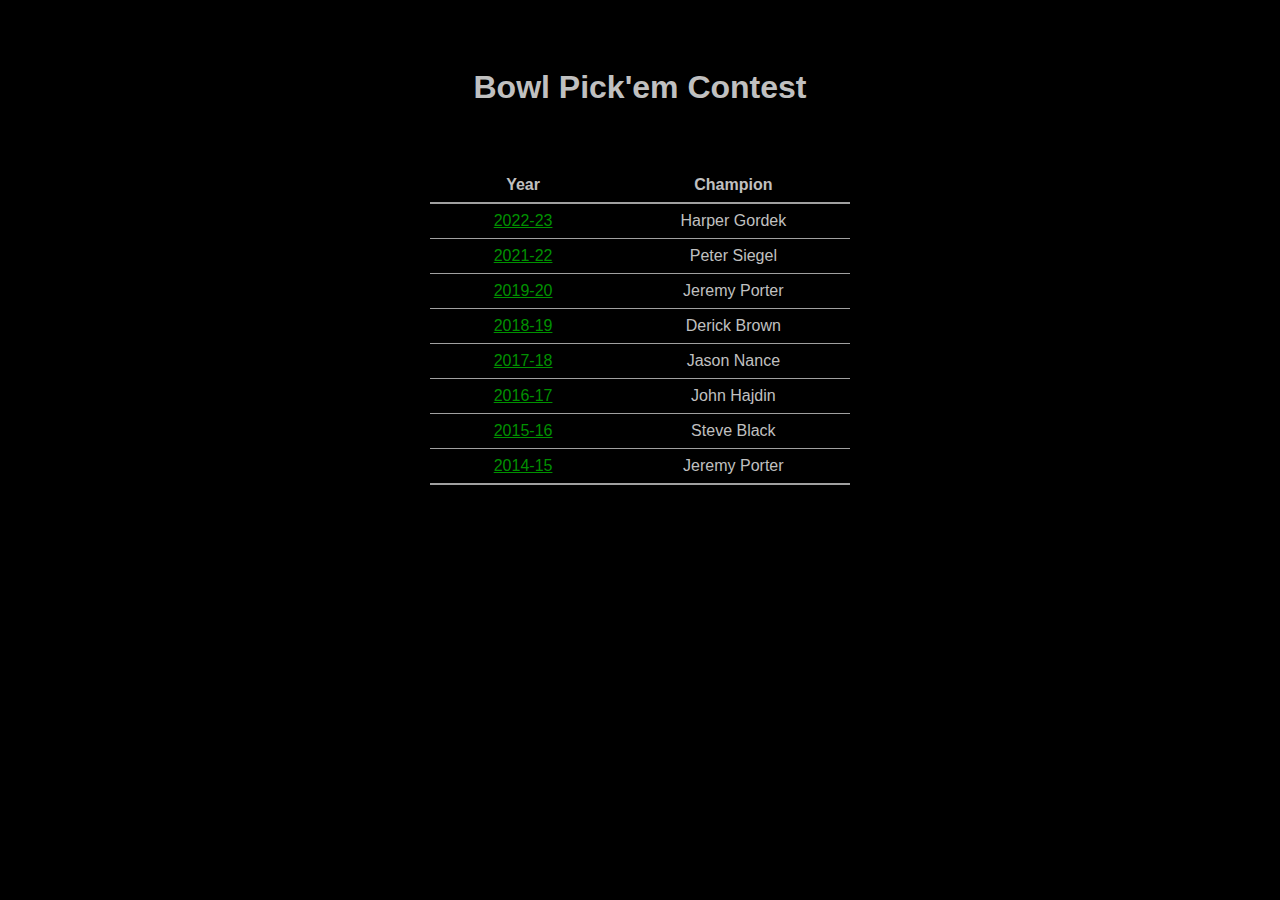
<file: index.html>
<!DOCTYPE html>
<html lang="en">
  <head>
    <meta charset="utf-8">
    <meta http-equiv="X-UA-Compatible" content="IE=edge">
    <meta name="viewport" content="width=device-width,initial-scale=1,shrink-to-fit=no">
    <title>Bowl Pick'em Contest</title>
    <link rel="stylesheet" type="text/css" href="css/index.css">
    <link rel="shortcut icon" type="image/x-icon" href="favicon.ico">
  </head>
  <body>
    <header>
      <h1>Bowl Pick'em Contest</h1>
    </header>
    <main>
      <table>
        <thead>
          <tr><th>Year</th><th>Champion</th></tr>
        </thead>
        <tbody>
          <!-- <tr><td><a href="2023">2023-24</a></td><td><em>pending</em></td></tr> -->
          <tr><td><a href="2022">2022-23</a></td><td>Harper Gordek</td></tr>
          <tr><td><a href="2021">2021-22</a></td><td>Peter Siegel</td></tr>
          <tr><td><a href="2019">2019-20</a></td><td>Jeremy Porter</td></tr>
          <tr><td><a href="2018">2018-19</a></td><td>Derick Brown</td></tr>
          <tr><td><a href="2017">2017-18</a></td><td>Jason Nance</td></tr>
          <tr><td><a href="2016">2016-17</a></td><td>John Hajdin</td></tr>
          <tr><td><a href="2015">2015-16</a></td><td>Steve Black</td></tr>
          <tr><td><a href="2014">2014-15</a></td><td>Jeremy Porter</td></tr>
        </tbody>
      </table>
    </main>
  </body>
</html>
</file>
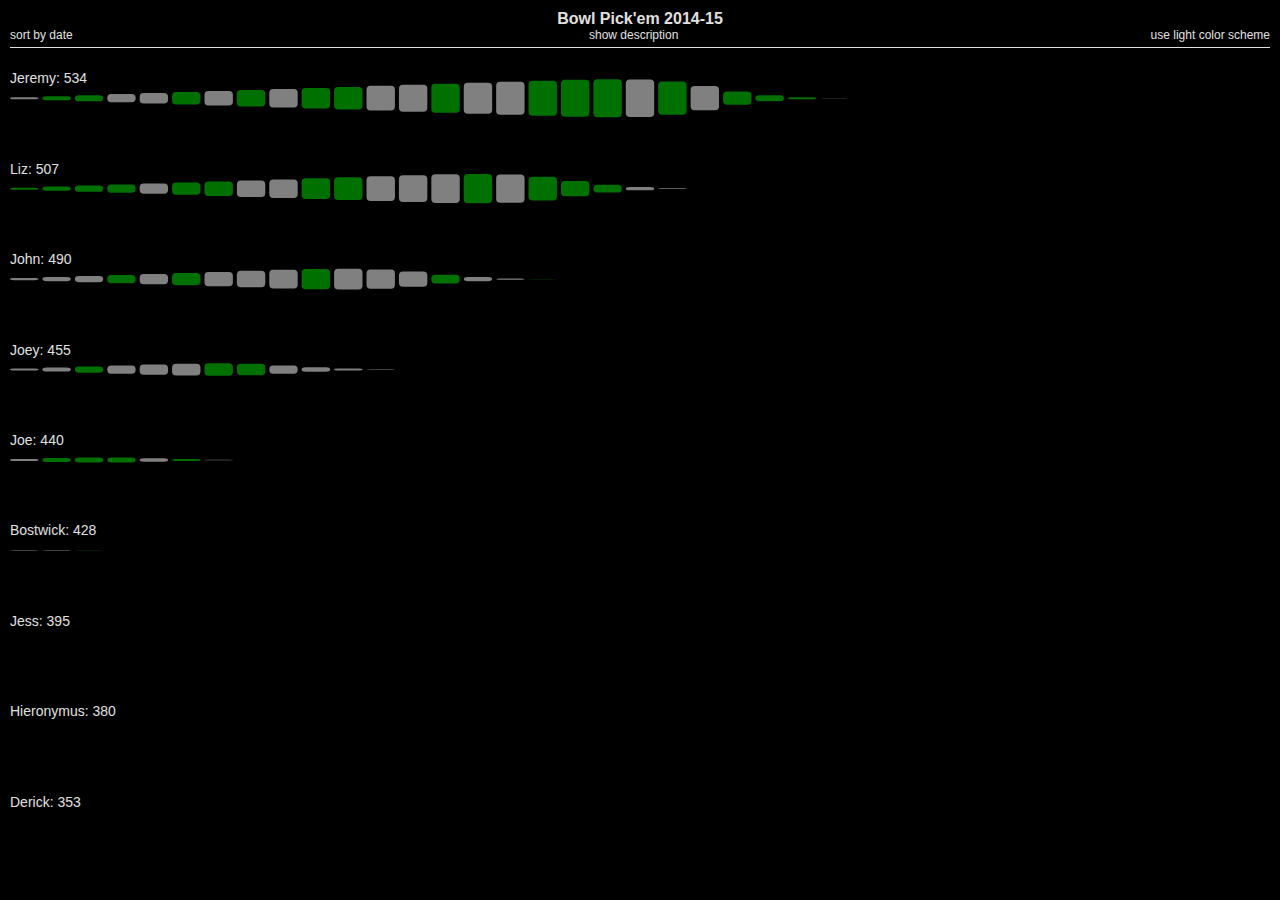
<file: 2014/index.html>
<!DOCTYPE html>
<html lang="en">
    <head>
        <meta charset="utf-8">
        <title>Pickem Results</title>
        <link rel="stylesheet" type="text/css" href="css/barchart.css">
        <link rel="shortcut icon" type="image/x-icon" href="../favicon.ico">
        <script type="text/javascript" src="js/d3-3.5.2/d3.min.js"></script>
        <script type="text/javascript" src="js/d3-tip-0.6.6/d3-tip.js"></script>
        <script type="text/javascript" src="js/jquery-1.11.2/jquery.min.js"></script>
        <script type="text/javascript" src="js/barchart.js"></script>
    </head>
    <body>
      <div id="header">
        <h1>Bowl Pick'em 2014-15</h1>
        <div id="sort-control">
          <p id="sort-confidence" class="control">sort by confidence</p>
          <p id="sort-game" class="control">sort by date</p>
        </div>
        <div id="color-control">
          <p id="color-light" class="control">use light color scheme</p>
          <p id="color-dark" class="control">use dark color scheme</p>
        </div>
        <div id="help-control">
          <p id="help-show" class="control">show description</p>
          <p id="help-hide" class="control">hide description</p>
        </div>
      </div>
      <div id="help">
        <p>
          Participants pick the winners of 39 bowl games. For each game, they
          assign a confidence score in the range 1-39, with every score used
          exactly once. Standings are based on the sum of the confidence scores
          for the correctly picked games.
        </p>
        <p>
          In the graphic, the height of a bar represents the confidence
          score assigned to the game. The color represents whether the pick
          was correct. Hovering over a bar will highlight the corresponding
          game for all other participants.
        </p>
        <svg id="legend">
          <rect class="bar right" />
          <rect class="bar wrong" />
          <rect class="bar unplayed" />
          <circle class="highlight matching" />
          <circle class="highlight nonmatching" />
          <text class="label">correct</text>
          <text class="label">incorrect</text>
          <text class="label">unplayed</text>
          <text class="label">corresponding game, same pick</text>
          <text class="label">corresponding game, different pick</text>
        </svg>
        <p id="close">close</p>
      </div>
      <div id="graphic-container">
        <svg id="graphic"></svg>
      </div>
    </body>
</html>
</file>
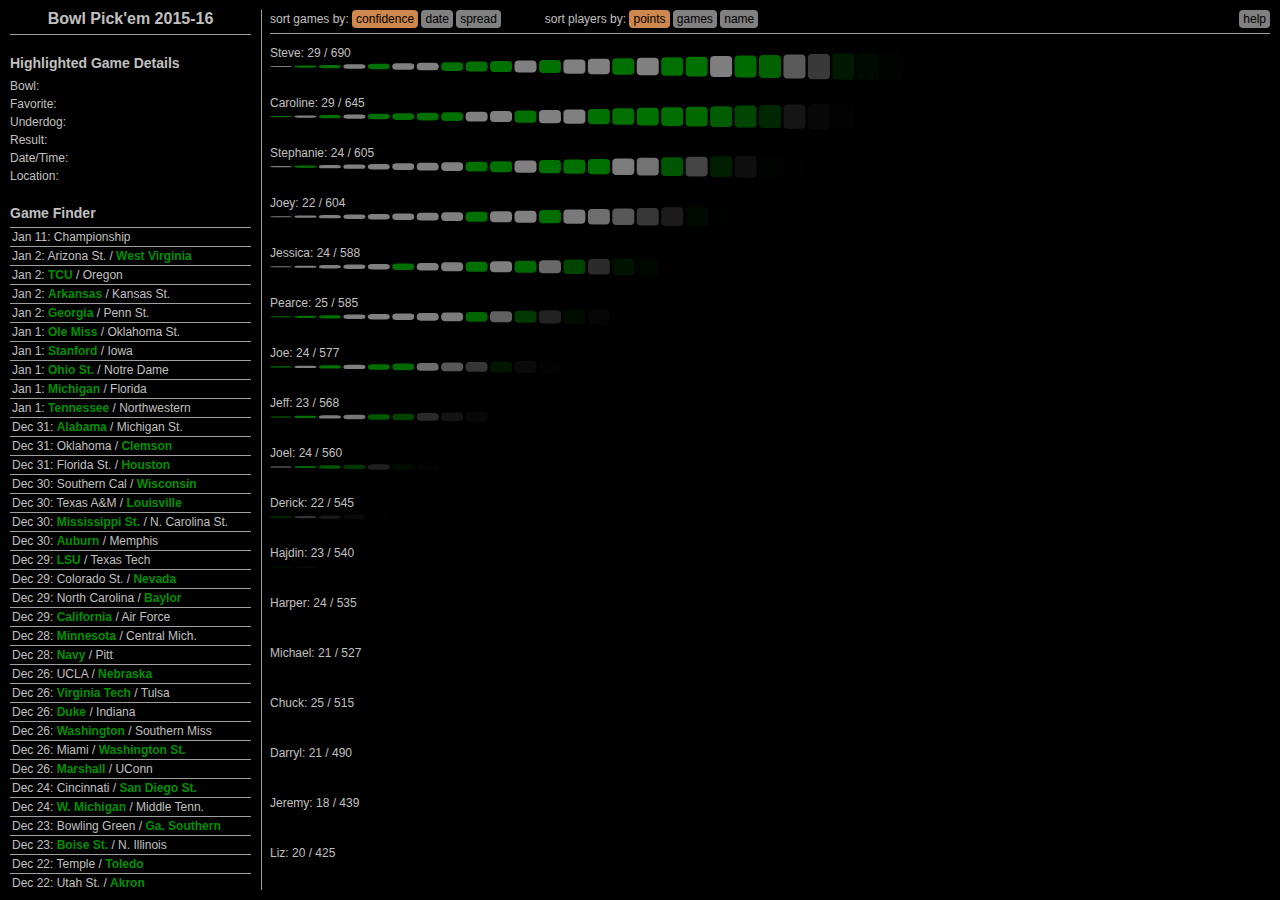
<file: 2015/index.html>
<!DOCTYPE html>
<html lang="en">
    <head>
        <meta charset="utf-8">
        <title>Pickem Results</title>
        <link rel="stylesheet" type="text/css" href="css/barchart.css">
        <link rel="shortcut icon" type="image/x-icon" href="../favicon.ico">
    </head>
    <body>
      <div id="side-panel">
          <div id="contest-title" class="side-section">
              <h1>Bowl Pick'em 2015-16</h1>
          </div>
          <div id="game-details" class="side-section">
              <h1>Highlighted Game Details</h1>
              <ul>
                  <li><span class="game-attribute">Bowl</span><span id="highlighted-bowl" class="game-value"></span></li>
                  <li><span class="game-attribute">Favorite</span><span id="highlighted-favorite" class="game-value"></span> <span id="highlighted-spread" class="game-value"></span></li>
                  <li><span class="game-attribute">Underdog</span><span id="highlighted-underdog" class="game-value"></span></li>
                  <li><span class="game-attribute">Result</span><span id="highlighted-result" class="game-value"></span></li>
                  <li><span class="game-attribute">Date/Time</span><span id="highlighted-datetime" class="game-value"></span></li>
                  <li><span class="game-attribute">Location</span><span id="highlighted-location" class="game-value"></span></li>
              </ul>
          </div>
          <div id="game-finder" class="side-section">
              <h1>Game Finder</h1>
              <ul id="game-list"></ul>
          </div>
      </div>
      <div id="header">
        <div id="sort-control" class="control-group">
            <p class="header">sort games by</p>
            <ul>
                <li id="sort-game-confidence" class="sort-game-option">confidence</li>
                <li id="sort-game-date" class="sort-game-option">date</li>
                <li id="sort-game-spread" class="sort-game-option">spread</li>
            </ul>
        </div>
        <div id="sort-control" class="control-group">
            <p class="header">sort players by</p>
            <ul>
                <li id="sort-player-points" class="sort-player-option">points</li>
                <li id="sort-player-games" class="sort-player-option">games</li>
                <li id="sort-player-name" class="sort-player-option">name</li>
            </ul>
        </div>
        <div id="help-control" class="control-group">
          <ul>
              <li id="help-show" class="control">help</li>
          </ul>
        </div>
      </div>
      <div id="help">
        <p>
          Participants pick the winners of 41 bowl games. For each game, they
          assign a confidence score in the range 1-41, with every score used
          exactly once. Standings are based on the sum of the confidence scores
          for the correctly picked games.
        </p>
        <p>
          In the graphic, the height of a bar represents the confidence
          score assigned to the game. The color represents whether the pick
          was correct. Hovering over a bar will highlight the corresponding
          game for all other participants.
        </p>
        <svg id="legend">
          <rect class="bar right" />
          <rect class="bar wrong" />
          <rect class="bar unplayed" />
          <text class="label">correct</text>
          <text class="label">incorrect</text>
          <text class="label">unplayed</text>
        </svg>
        <p id="close">close</p>
      </div>
      <div id="graphic-container">
        <svg id="graphic"></svg>
      </div>

      <script type="text/javascript" src="lib/d3-3.5.9/d3.min.js"></script>
      <script type="text/javascript" src="lib/d3-tip-rtidatascience-a1d0490-20151017/index.js"></script>
      <script type="text/javascript" src="lib/jquery-2.1.4/jquery.min.js"></script>
      <script type="text/javascript" src="lib/queue-async-1.0.7/queue.js"></script>
      <script type="text/javascript" src="lib/moment-2.10.6/moment.min.js"></script>
      <script type="text/javascript" src="js/barchart.js"></script>
    </body>
</html>
</file>
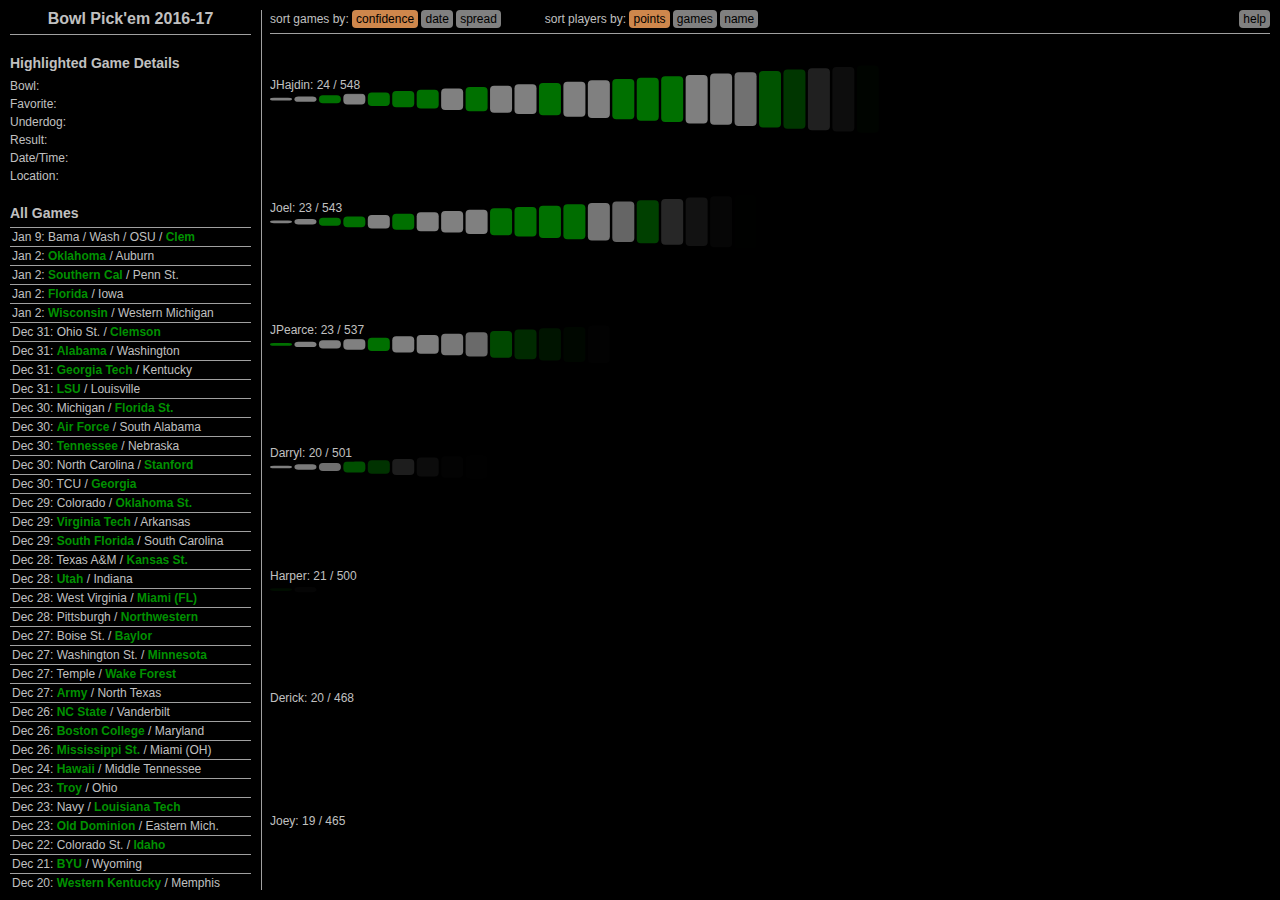
<file: 2016/index.html>
<!DOCTYPE html>
<html lang="en">
    <head>
        <meta charset="utf-8">
        <title>Pickem Results</title>
        <link rel="stylesheet" type="text/css" href="css/barchart.css">
        <link rel="shortcut icon" type="image/x-icon" href="../favicon.ico">
    </head>
    <body>
      <div id="side-panel">
          <div id="contest-title" class="side-section">
              <h1>Bowl Pick'em 2016-17</h1>
          </div>
          <div id="game-details" class="side-section">
              <h1>Highlighted Game Details</h1>
              <ul>
                  <li><span class="game-attribute">Bowl</span><span id="highlighted-bowl" class="game-value"></span></li>
                  <li><span class="game-attribute">Favorite</span><span id="highlighted-favorite" class="game-value"></span> <span id="highlighted-spread" class="game-value"></span></li>
                  <li><span class="game-attribute">Underdog</span><span id="highlighted-underdog" class="game-value"></span></li>
                  <li><span class="game-attribute">Result</span><span id="highlighted-result" class="game-value"></span></li>
                  <li><span class="game-attribute">Date/Time</span><span id="highlighted-datetime" class="game-value"></span></li>
                  <li><span class="game-attribute">Location</span><span id="highlighted-location" class="game-value"></span></li>
              </ul>
          </div>
          <div id="game-finder" class="side-section">
              <h1>All Games</h1>
              <ul id="game-list"></ul>
          </div>
      </div>
      <div id="header">
        <div id="sort-control" class="control-group">
            <p class="header">sort games by</p>
            <ul>
                <li id="sort-game-confidence" class="sort-game-option">confidence</li>
                <li id="sort-game-date" class="sort-game-option">date</li>
                <li id="sort-game-spread" class="sort-game-option">spread</li>
            </ul>
        </div>
        <div id="sort-control" class="control-group">
            <p class="header">sort players by</p>
            <ul>
                <li id="sort-player-points" class="sort-player-option">points</li>
                <li id="sort-player-games" class="sort-player-option">games</li>
                <li id="sort-player-name" class="sort-player-option">name</li>
            </ul>
        </div>
        <div id="help-control" class="control-group">
          <ul>
              <li id="help-show" class="control">help</li>
          </ul>
        </div>
      </div>
      <div id="help">
        <p>
          Participants pick the winners of 41 bowl games. For each game, they
          assign a confidence score in the range 1-41, with every score used
          exactly once. Standings are based on the sum of the confidence scores
          for the correctly picked games.
        </p>
        <p>
          In the graphic, the height of a bar represents the confidence
          score assigned to the game. The color represents whether the pick
          was correct. Hovering over a bar will highlight the corresponding
          game for all other participants.
        </p>
        <svg id="legend">
          <rect class="bar right" />
          <rect class="bar wrong" />
          <rect class="bar unplayed" />
          <text class="label">correct</text>
          <text class="label">incorrect</text>
          <text class="label">unplayed</text>
        </svg>
        <p id="close">close</p>
      </div>
      <div id="graphic-container">
        <svg id="graphic">
          <defs>
            <pattern id="pattern-circles" height="4" width="4" patternUnits="userSpaceOnUse">
              <circle stroke-width="0" stroke="#ffffff" fill="#ffffff" r="2" cy="2" cx="2"></circle>
            </pattern>
            <mask id="mask-what-if" x="0" y="0" width="1000" height="1000" >
              <rect x="0" y="0" width="200" height="200" fill="url(#pattern-circles)" />
            </mask>
          </defs>
        </svg>
      </div>

      <script type="text/javascript" src="lib/d3-3.5.9/d3.min.js"></script>
      <script type="text/javascript" src="lib/d3-tip-rtidatascience-a1d0490-20151017/index.js"></script>
      <script type="text/javascript" src="lib/jquery-2.1.4/jquery.min.js"></script>
      <script type="text/javascript" src="lib/queue-async-1.0.7/queue.js"></script>
      <script type="text/javascript" src="lib/moment-2.10.6/moment.min.js"></script>
      <script type="text/javascript" src="js/barchart.js"></script>
    </body>
</html>
</file>
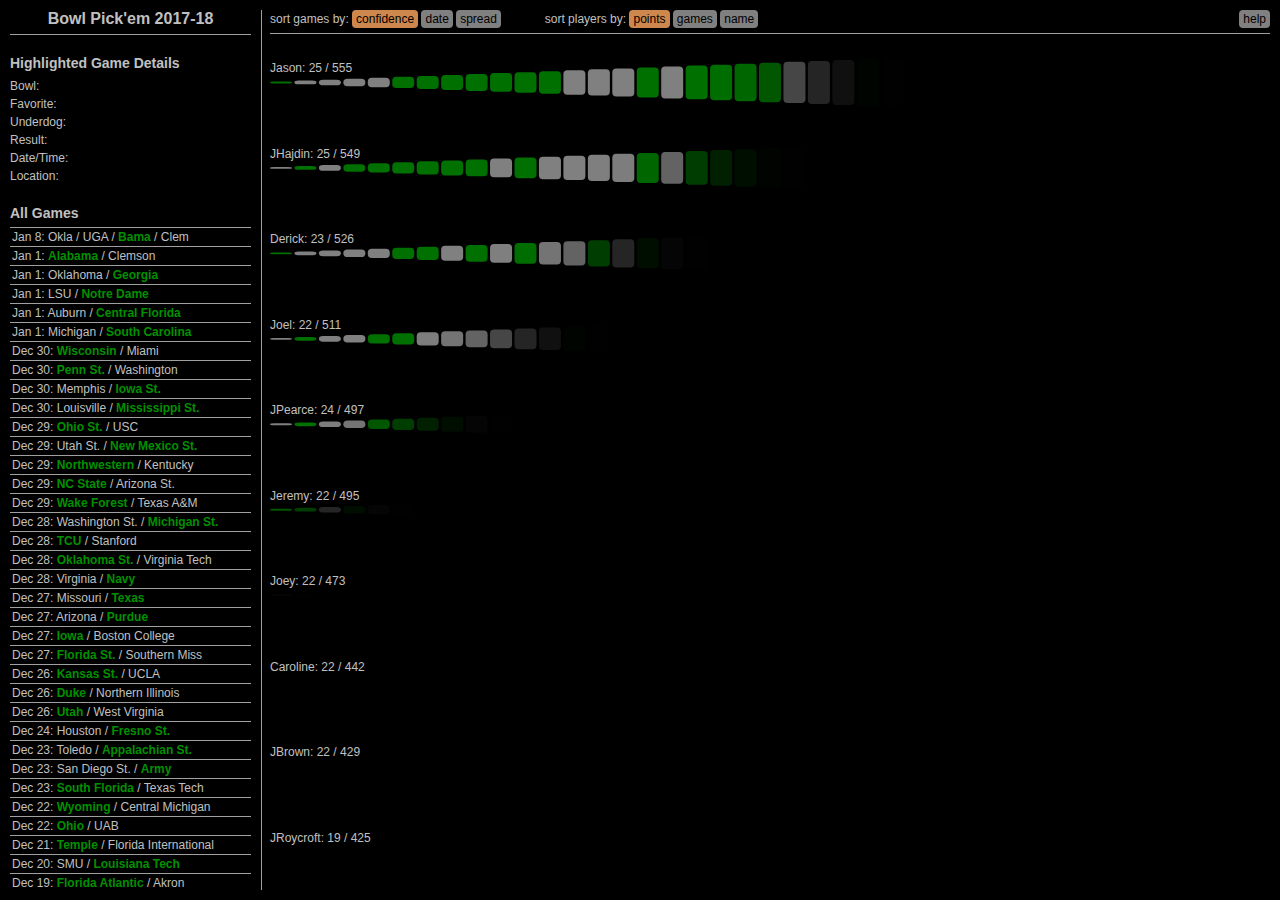
<file: 2017/index.html>
<!DOCTYPE html>
<html lang="en">
    <head>
        <meta charset="utf-8">
        <title>Pickem Results</title>
        <link rel="stylesheet" type="text/css" href="css/barchart.css">
        <link rel="shortcut icon" type="image/x-icon" href="../favicon.ico">
    </head>
    <body>
      <div id="side-panel">
          <div id="contest-title" class="side-section">
              <h1>Bowl Pick'em 2017-18</h1>
          </div>
          <div id="game-details" class="side-section">
              <h1>Highlighted Game Details</h1>
              <ul>
                  <li><span class="game-attribute">Bowl</span><span id="highlighted-bowl" class="game-value"></span></li>
                  <li><span class="game-attribute">Favorite</span><span id="highlighted-favorite" class="game-value"></span> <span id="highlighted-spread" class="game-value"></span></li>
                  <li><span class="game-attribute">Underdog</span><span id="highlighted-underdog" class="game-value"></span></li>
                  <li><span class="game-attribute">Result</span><span id="highlighted-result" class="game-value"></span></li>
                  <li><span class="game-attribute">Date/Time</span><span id="highlighted-datetime" class="game-value"></span></li>
                  <li><span class="game-attribute">Location</span><span id="highlighted-location" class="game-value"></span></li>
              </ul>
          </div>
          <div id="game-finder" class="side-section">
              <h1>All Games</h1>
              <ul id="game-list"></ul>
          </div>
      </div>
      <div id="header">
        <div id="sort-control" class="control-group">
            <p class="header">sort games by</p>
            <ul>
                <li id="sort-game-confidence" class="sort-game-option">confidence</li>
                <li id="sort-game-date" class="sort-game-option">date</li>
                <li id="sort-game-spread" class="sort-game-option">spread</li>
            </ul>
        </div>
        <div id="sort-control" class="control-group">
            <p class="header">sort players by</p>
            <ul>
                <li id="sort-player-points" class="sort-player-option">points</li>
                <li id="sort-player-games" class="sort-player-option">games</li>
                <li id="sort-player-name" class="sort-player-option">name</li>
            </ul>
        </div>
        <div id="help-control" class="control-group">
          <ul>
              <li id="help-show" class="control">help</li>
          </ul>
        </div>
      </div>
      <div id="help">
        <p>
          Participants pick the winners of 41 bowl games. For each game, they
          assign a confidence score in the range 1-41, with every score used
          exactly once. Standings are based on the sum of the confidence scores
          for the correctly picked games.
        </p>
        <p>
          In the graphic, the height of a bar represents the confidence
          score assigned to the game. The color represents whether the pick
          was correct. Hovering over a bar will highlight the corresponding
          game for all other participants.
        </p>
        <svg id="legend">
          <rect class="bar right" />
          <rect class="bar wrong" />
          <rect class="bar unplayed" />
          <text class="label">correct</text>
          <text class="label">incorrect</text>
          <text class="label">unplayed</text>
        </svg>
        <p id="close">close</p>
      </div>
      <div id="graphic-container">
        <svg id="graphic">
          <defs>
            <pattern id="pattern-circles" height="4" width="4" patternUnits="userSpaceOnUse">
              <circle stroke-width="0" stroke="#ffffff" fill="#ffffff" r="2" cy="2" cx="2"></circle>
            </pattern>
            <mask id="mask-what-if" x="0" y="0" width="1000" height="1000" >
              <rect x="0" y="0" width="200" height="200" fill="url(#pattern-circles)" />
            </mask>
          </defs>
        </svg>
      </div>

      <script type="text/javascript" src="lib/d3-3.5.9/d3.min.js"></script>
      <script type="text/javascript" src="lib/d3-tip-rtidatascience-a1d0490-20151017/index.js"></script>
      <script type="text/javascript" src="lib/jquery-2.1.4/jquery.min.js"></script>
      <script type="text/javascript" src="lib/queue-async-1.0.7/queue.js"></script>
      <script type="text/javascript" src="lib/moment-2.10.6/moment.min.js"></script>
      <script type="text/javascript" src="js/barchart.js"></script>
    </body>
</html>
</file>
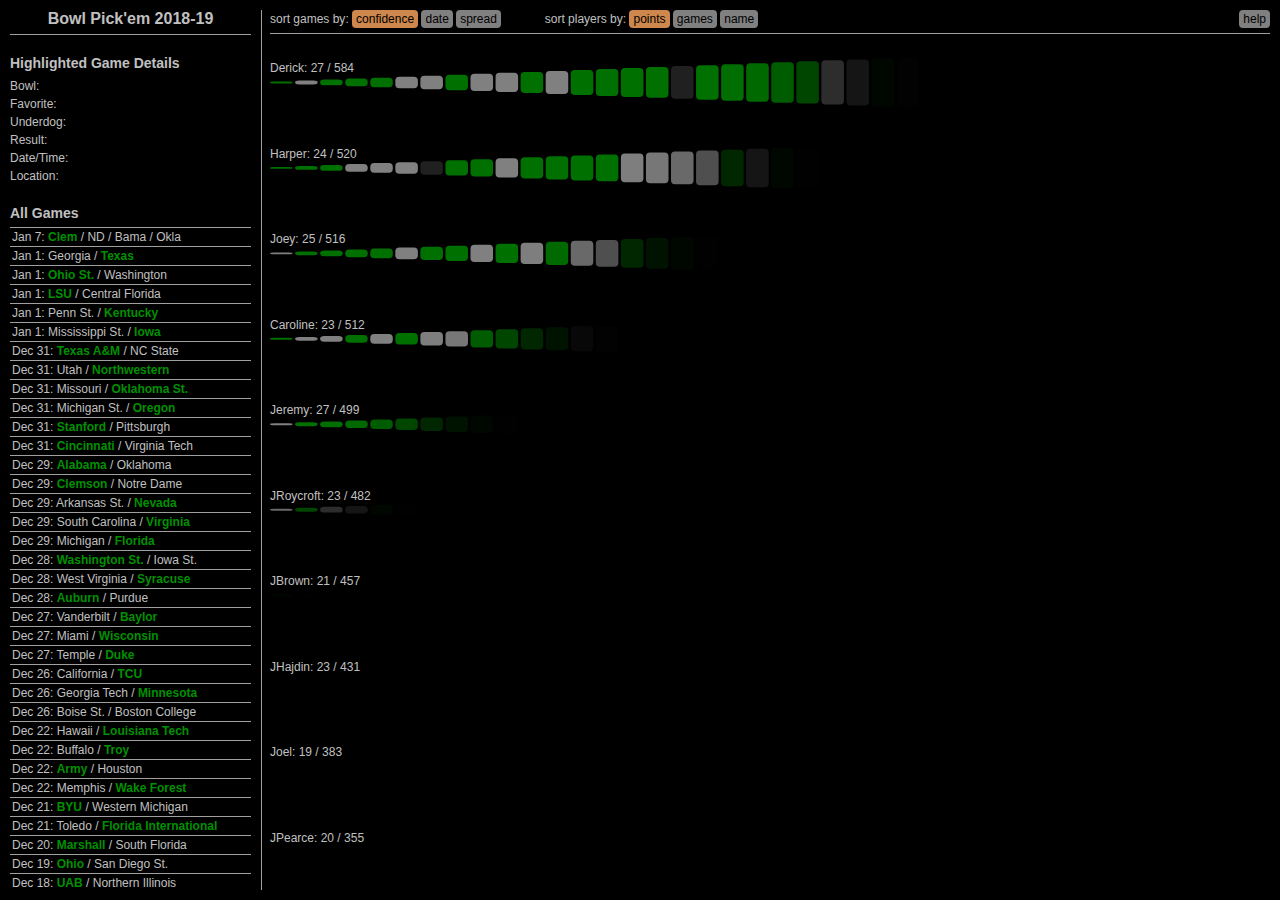
<file: 2018/index.html>
<!DOCTYPE html>
<html lang="en">
    <head>
        <meta charset="utf-8">
        <title>Pickem Results</title>
        <link rel="stylesheet" type="text/css" href="css/barchart.css">
        <link rel="shortcut icon" type="image/x-icon" href="../favicon.ico">
    </head>
    <body>
      <div id="side-panel">
          <div id="contest-title" class="side-section">
              <h1>Bowl Pick'em 2018-19</h1>
          </div>
          <div id="game-details" class="side-section">
              <h1>Highlighted Game Details</h1>
              <ul>
                  <li><span class="game-attribute">Bowl</span><span id="highlighted-bowl" class="game-value"></span></li>
                  <li><span class="game-attribute">Favorite</span><span id="highlighted-favorite" class="game-value"></span> <span id="highlighted-spread" class="game-value"></span></li>
                  <li><span class="game-attribute">Underdog</span><span id="highlighted-underdog" class="game-value"></span></li>
                  <li><span class="game-attribute">Result</span><span id="highlighted-result" class="game-value"></span></li>
                  <li><span class="game-attribute">Date/Time</span><span id="highlighted-datetime" class="game-value"></span></li>
                  <li><span class="game-attribute">Location</span><span id="highlighted-location" class="game-value"></span></li>
              </ul>
          </div>
          <div id="game-finder" class="side-section">
              <h1>All Games</h1>
              <ul id="game-list"></ul>
          </div>
      </div>
      <div id="header">
        <div id="sort-control" class="control-group">
            <p class="header">sort games by</p>
            <ul>
                <li id="sort-game-confidence" class="sort-game-option">confidence</li>
                <li id="sort-game-date" class="sort-game-option">date</li>
                <li id="sort-game-spread" class="sort-game-option">spread</li>
            </ul>
        </div>
        <div id="sort-control" class="control-group">
            <p class="header">sort players by</p>
            <ul>
                <li id="sort-player-points" class="sort-player-option">points</li>
                <li id="sort-player-games" class="sort-player-option">games</li>
                <li id="sort-player-name" class="sort-player-option">name</li>
            </ul>
        </div>
        <div id="help-control" class="control-group">
          <ul>
              <li id="help-show" class="control">help</li>
          </ul>
        </div>
      </div>
      <div id="help">
        <p>
          Participants pick the winners of 40 bowl games. For each game, they
          assign a confidence score in the range 1-40, with every score used
          exactly once. Standings are based on the sum of the confidence scores
          for the correctly picked games.
        </p>
        <p>
          In the graphic, the height of a bar represents the confidence
          score assigned to the game. The color represents whether the pick
          was correct. Hovering over a bar will highlight the corresponding
          game for all other participants.
        </p>
        <svg id="legend">
          <rect class="bar right" />
          <rect class="bar wrong" />
          <rect class="bar unplayed" />
          <text class="label">correct</text>
          <text class="label">incorrect</text>
          <text class="label">unplayed</text>
        </svg>
        <p id="close">close</p>
      </div>
      <div id="graphic-container">
        <svg id="graphic">
          <defs>
            <pattern id="pattern-circles" height="4" width="4" patternUnits="userSpaceOnUse">
              <circle stroke-width="0" stroke="#ffffff" fill="#ffffff" r="2" cy="2" cx="2"></circle>
            </pattern>
            <mask id="mask-what-if" x="0" y="0" width="1000" height="1000" >
              <rect x="0" y="0" width="200" height="200" fill="url(#pattern-circles)" />
            </mask>
          </defs>
        </svg>
      </div>

      <script type="text/javascript" src="lib/d3-3.5.9/d3.min.js"></script>
      <script type="text/javascript" src="lib/d3-tip-rtidatascience-a1d0490-20151017/index.js"></script>
      <script type="text/javascript" src="lib/jquery-2.1.4/jquery.min.js"></script>
      <script type="text/javascript" src="lib/queue-async-1.0.7/queue.js"></script>
      <script type="text/javascript" src="lib/moment-2.10.6/moment.min.js"></script>
      <script type="text/javascript" src="js/barchart.js"></script>
    </body>
</html>
</file>
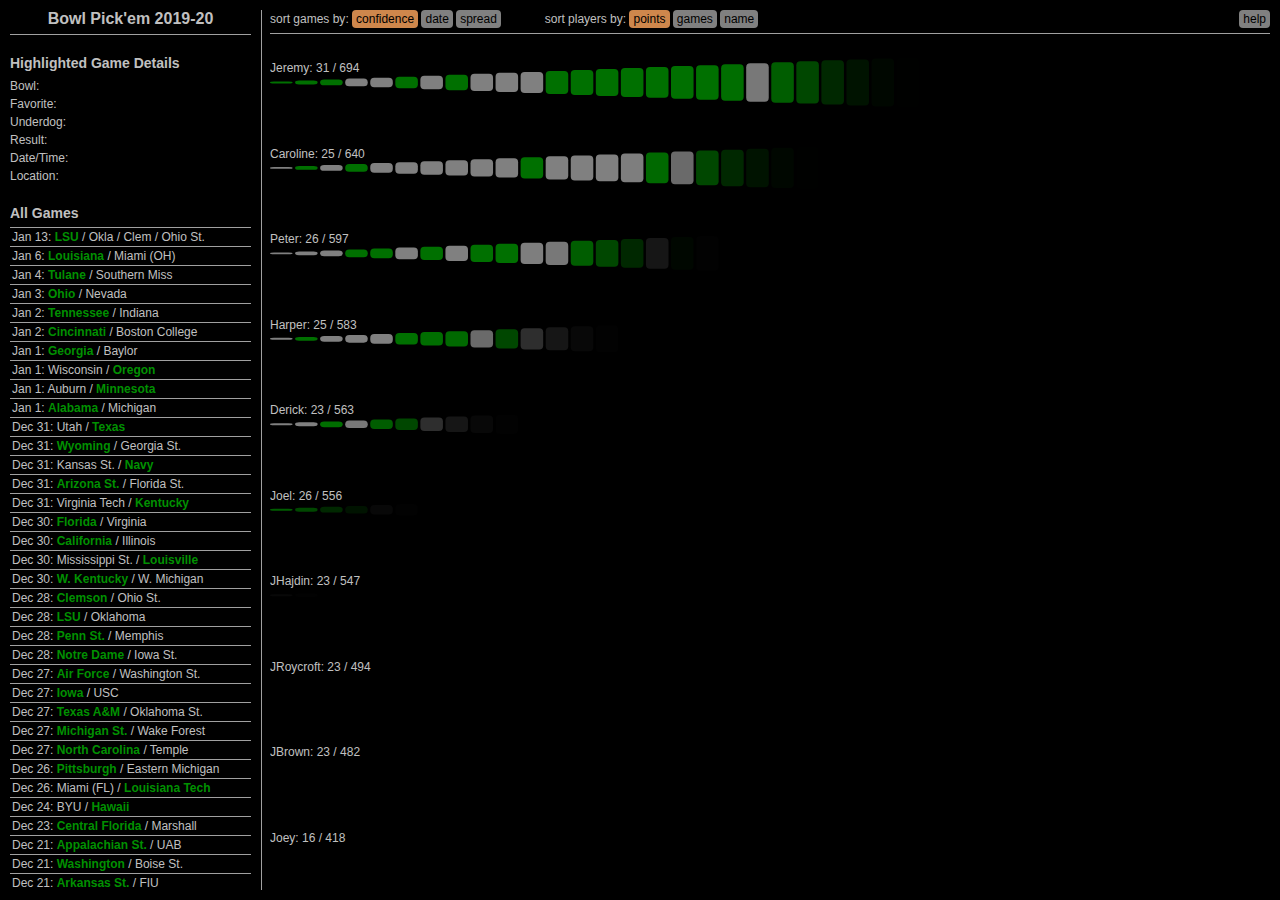
<file: 2019/index.html>
<!DOCTYPE html>
<html lang="en">
    <head>
        <meta charset="utf-8">
        <title>Pickem Results</title>
        <link rel="stylesheet" type="text/css" href="css/barchart.css">
        <link rel="shortcut icon" type="image/x-icon" href="../favicon.ico">
    </head>
    <body>
      <div id="side-panel">
          <div id="contest-title" class="side-section">
              <h1>Bowl Pick'em 2019-20</h1>
          </div>
          <div id="game-details" class="side-section">
              <h1>Highlighted Game Details</h1>
              <ul>
                  <li><span class="game-attribute">Bowl</span><span id="highlighted-bowl" class="game-value"></span></li>
                  <li><span class="game-attribute">Favorite</span><span id="highlighted-favorite" class="game-value"></span> <span id="highlighted-spread" class="game-value"></span></li>
                  <li><span class="game-attribute">Underdog</span><span id="highlighted-underdog" class="game-value"></span></li>
                  <li><span class="game-attribute">Result</span><span id="highlighted-result" class="game-value"></span></li>
                  <li><span class="game-attribute">Date/Time</span><span id="highlighted-datetime" class="game-value"></span></li>
                  <li><span class="game-attribute">Location</span><span id="highlighted-location" class="game-value"></span></li>
              </ul>
          </div>
          <div id="game-finder" class="side-section">
              <h1>All Games</h1>
              <ul id="game-list"></ul>
          </div>
      </div>
      <div id="header">
        <div id="sort-control" class="control-group">
            <p class="header">sort games by</p>
            <ul>
                <li id="sort-game-confidence" class="sort-game-option">confidence</li>
                <li id="sort-game-date" class="sort-game-option">date</li>
                <li id="sort-game-spread" class="sort-game-option">spread</li>
            </ul>
        </div>
        <div id="sort-control" class="control-group">
            <p class="header">sort players by</p>
            <ul>
                <li id="sort-player-points" class="sort-player-option">points</li>
                <li id="sort-player-games" class="sort-player-option">games</li>
                <li id="sort-player-name" class="sort-player-option">name</li>
            </ul>
        </div>
        <div id="help-control" class="control-group">
          <ul>
              <li id="help-show" class="control">help</li>
          </ul>
        </div>
      </div>
      <div id="help">
        <p>
          Participants pick the winners of 40 bowl games. For each game, they
          assign a confidence score in the range 1-40, with every score used
          exactly once. Standings are based on the sum of the confidence scores
          for the correctly picked games.
        </p>
        <p>
          In the graphic, the height of a bar represents the confidence
          score assigned to the game. The color represents whether the pick
          was correct. Hovering over a bar will highlight the corresponding
          game for all other participants.
        </p>
        <svg id="legend">
          <rect class="bar right" />
          <rect class="bar wrong" />
          <rect class="bar unplayed" />
          <text class="label">correct</text>
          <text class="label">incorrect</text>
          <text class="label">unplayed</text>
        </svg>
        <p id="close">close</p>
      </div>
      <div id="graphic-container">
        <svg id="graphic">
          <defs>
            <pattern id="pattern-circles" height="4" width="4" patternUnits="userSpaceOnUse">
              <circle stroke-width="0" stroke="#ffffff" fill="#ffffff" r="2" cy="2" cx="2"></circle>
            </pattern>
            <mask id="mask-what-if" x="0" y="0" width="1000" height="1000" >
              <rect x="0" y="0" width="200" height="200" fill="url(#pattern-circles)" />
            </mask>
          </defs>
        </svg>
      </div>

      <script type="text/javascript" src="lib/d3-3.5.9/d3.min.js"></script>
      <script type="text/javascript" src="lib/d3-tip-rtidatascience-a1d0490-20151017/index.js"></script>
      <script type="text/javascript" src="lib/jquery-2.1.4/jquery.min.js"></script>
      <script type="text/javascript" src="lib/queue-async-1.0.7/queue.js"></script>
      <script type="text/javascript" src="lib/moment-2.10.6/moment.min.js"></script>
      <script type="text/javascript" src="js/barchart.js"></script>
    </body>
</html>
</file>
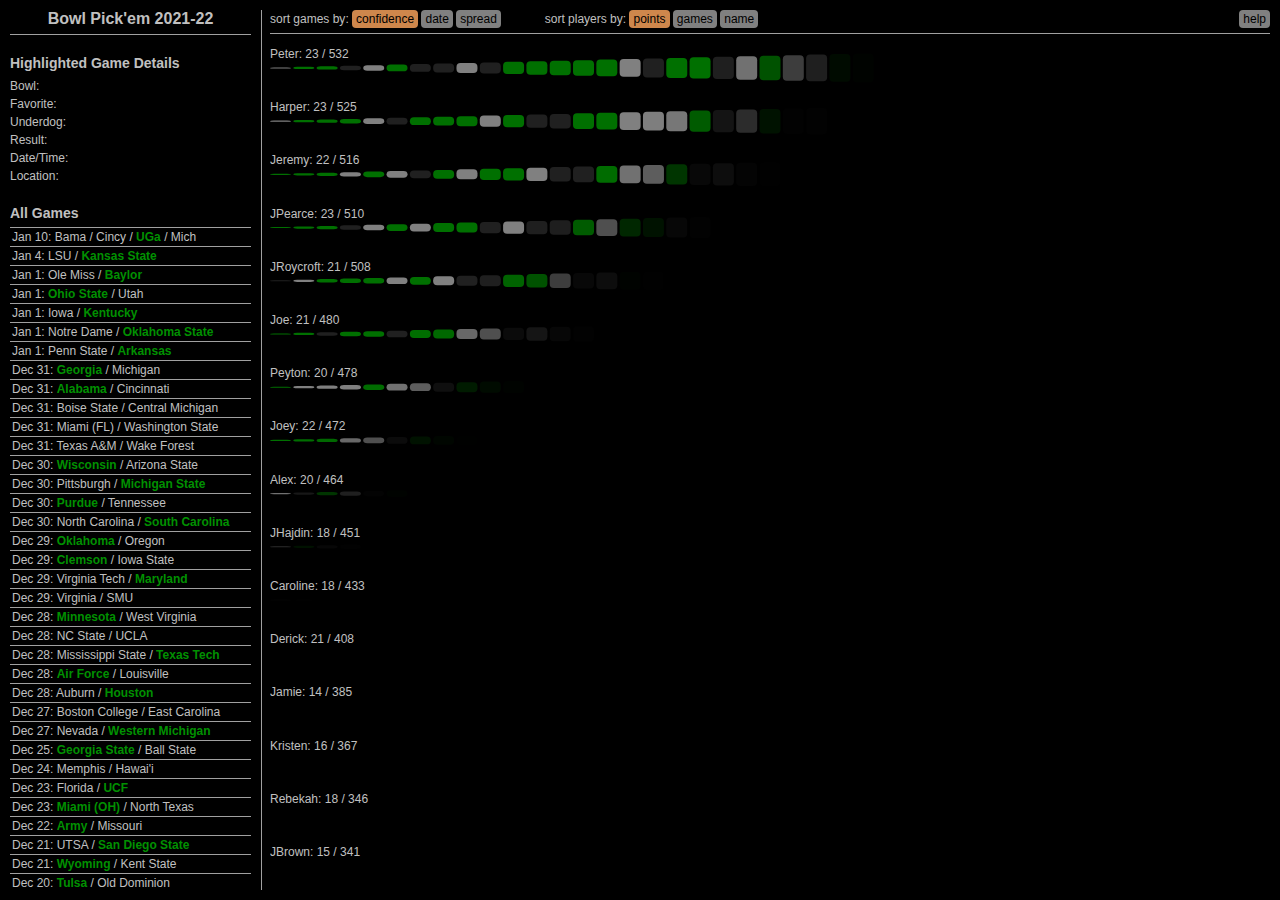
<file: 2021/index.html>
<!DOCTYPE html>
<html lang="en">
    <head>
        <meta charset="utf-8">
        <title>Pickem Results</title>
        <link rel="stylesheet" type="text/css" href="css/barchart.css">
        <link rel="shortcut icon" type="image/x-icon" href="../favicon.ico">
    </head>
    <body>
      <div id="side-panel">
          <div id="contest-title" class="side-section">
              <h1>Bowl Pick'em 2021-22</h1>
          </div>
          <div id="game-details" class="side-section">
              <h1>Highlighted Game Details</h1>
              <ul>
                  <li><span class="game-attribute">Bowl</span><span id="highlighted-bowl" class="game-value"></span></li>
                  <li><span class="game-attribute">Favorite</span><span id="highlighted-favorite" class="game-value"></span> <span id="highlighted-spread" class="game-value"></span></li>
                  <li><span class="game-attribute">Underdog</span><span id="highlighted-underdog" class="game-value"></span></li>
                  <li><span class="game-attribute">Result</span><span id="highlighted-result" class="game-value"></span></li>
                  <li><span class="game-attribute">Date/Time</span><span id="highlighted-datetime" class="game-value"></span></li>
                  <li><span class="game-attribute">Location</span><span id="highlighted-location" class="game-value"></span></li>
              </ul>
          </div>
          <div id="game-finder" class="side-section">
              <h1>All Games</h1>
              <ul id="game-list"></ul>
          </div>
      </div>
      <div id="header">
        <div id="sort-control" class="control-group">
            <p class="header">sort games by</p>
            <ul>
                <li id="sort-game-confidence" class="sort-game-option">confidence</li>
                <li id="sort-game-date" class="sort-game-option">date</li>
                <li id="sort-game-spread" class="sort-game-option">spread</li>
            </ul>
        </div>
        <div id="sort-control" class="control-group">
            <p class="header">sort players by</p>
            <ul>
                <li id="sort-player-points" class="sort-player-option">points</li>
                <li id="sort-player-games" class="sort-player-option">games</li>
                <li id="sort-player-name" class="sort-player-option">name</li>
            </ul>
        </div>
        <div id="help-control" class="control-group">
          <ul>
              <li id="help-show" class="control">help</li>
          </ul>
        </div>
      </div>
      <div id="help">
        <p>
          Participants pick the winners of 43 bowl games. For each game, they
          assign a confidence score in the range 1-43, with every score used
          exactly once. Standings are based on the sum of the confidence scores
          for the correctly picked games.
        </p>
        <p>
          In the graphic, the height of a bar represents the confidence
          score assigned to the game. The color represents whether the pick
          was correct. Hovering over a bar will highlight the corresponding
          game for all other participants.
        </p>
        <p>
          Clicking a bar (or a team name in the All Games list) will cycle
          through "what-if" scenarios, updating the graphic to show the impact
          of each team winning that game. Bars that have been changed by a
          what-if selection will have the same color as normal bars but will
          additionally have a dotted texture applied.
        </p>
        <svg id="legend">
          <rect class="bar right" />
          <rect class="bar wrong" />
          <rect class="bar unplayed" />
          <text class="label">correct</text>
          <text class="label">incorrect</text>
          <text class="label">unplayed</text>
        </svg>
        <p id="close">close</p>
      </div>
      <div id="graphic-container">
        <svg id="graphic">
          <defs>
            <pattern id="pattern-circles" height="4" width="4" patternUnits="userSpaceOnUse">
              <circle stroke-width="0" stroke="#ffffff" fill="#ffffff" r="2" cy="2" cx="2"></circle>
            </pattern>
            <mask id="mask-what-if" x="0" y="0" width="1000" height="1000" >
              <rect x="0" y="0" width="200" height="200" fill="url(#pattern-circles)" />
            </mask>
          </defs>
        </svg>
      </div>

      <script type="text/javascript" src="lib/d3-3.5.9/d3.min.js"></script>
      <script type="text/javascript" src="lib/d3-tip-rtidatascience-a1d0490-20151017/index.js"></script>
      <script type="text/javascript" src="lib/jquery-2.1.4/jquery.min.js"></script>
      <script type="text/javascript" src="lib/queue-async-1.0.7/queue.js"></script>
      <script type="text/javascript" src="lib/moment-2.10.6/moment.min.js"></script>
      <script type="text/javascript" src="js/barchart.js"></script>
    </body>
</html>
</file>
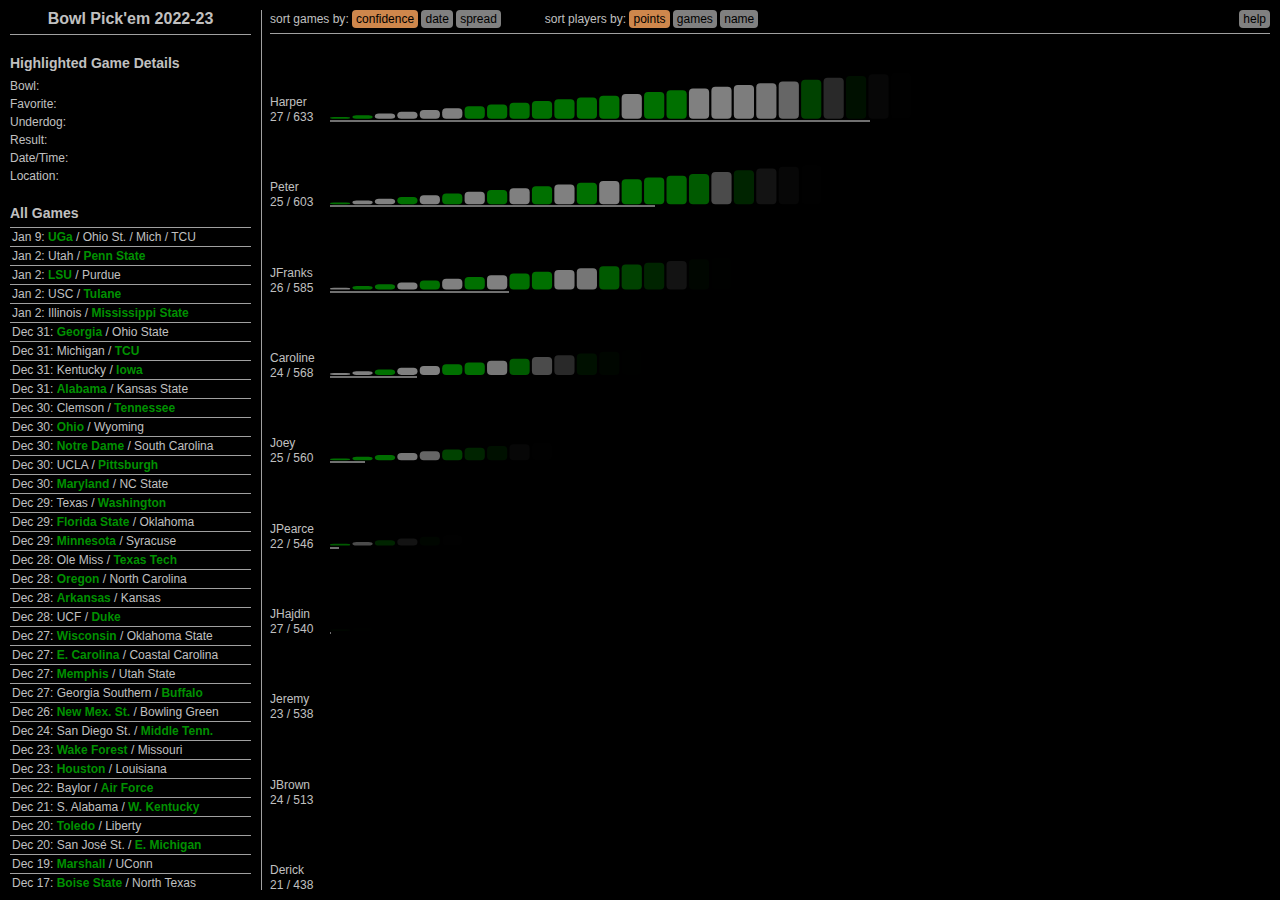
<file: 2022/index.html>
<!DOCTYPE html>
<html lang="en">
    <head>
        <meta charset="utf-8">
        <title>Pickem Results</title>
        <link rel="stylesheet" type="text/css" href="css/barchart.css">
        <link rel="shortcut icon" type="image/x-icon" href="../favicon.ico">
    </head>
    <body>
      <div id="side-panel">
          <div id="contest-title" class="side-section">
              <h1>Bowl Pick'em 2022-23</h1>
          </div>
          <div id="game-details" class="side-section">
              <h1>Highlighted Game Details</h1>
              <ul>
                  <li><span class="game-attribute">Bowl</span><span id="highlighted-bowl" class="game-value"></span></li>
                  <li><span class="game-attribute">Favorite</span><span id="highlighted-favorite" class="game-value"></span> <span id="highlighted-spread" class="game-value"></span></li>
                  <li><span class="game-attribute">Underdog</span><span id="highlighted-underdog" class="game-value"></span></li>
                  <li><span class="game-attribute">Result</span><span id="highlighted-result" class="game-value"></span></li>
                  <li><span class="game-attribute">Date/Time</span><span id="highlighted-datetime" class="game-value"></span></li>
                  <li><span class="game-attribute">Location</span><span id="highlighted-location" class="game-value"></span></li>
              </ul>
          </div>
          <div id="game-finder" class="side-section">
              <h1>All Games</h1>
              <ul id="game-list"></ul>
          </div>
      </div>
      <div id="header">
        <div id="sort-control" class="control-group">
            <p class="header">sort games by</p>
            <ul>
                <li id="sort-game-confidence" class="sort-game-option">confidence</li>
                <li id="sort-game-date" class="sort-game-option">date</li>
                <li id="sort-game-spread" class="sort-game-option">spread</li>
            </ul>
        </div>
        <div id="sort-control" class="control-group">
            <p class="header">sort players by</p>
            <ul>
                <li id="sort-player-points" class="sort-player-option">points</li>
                <li id="sort-player-games" class="sort-player-option">games</li>
                <li id="sort-player-name" class="sort-player-option">name</li>
            </ul>
        </div>
        <div id="help-control" class="control-group">
          <ul>
              <li id="help-show" class="control">help</li>
          </ul>
        </div>
      </div>
      <div id="help">
        <p>
          Participants pick the winners of 42 bowl games. For each game, they
          assign a confidence score in the range 1-42, with every score used
          exactly once. A participant's point total is calculated as the sum of
          the confidence scores for the correctly picked games.
        </p>
        <p>
          In the graphic, the height of a bar represents the confidence
          score assigned to the game. The color represents whether the pick
          was correct. Hovering over a bar will highlight the corresponding
          game for all other participants.
        </p>
        <p>
          The length of the line under a row of bars represents the
          participant's point total. As more games are played, the lines might
          get somewhat lost among all the colorful bars, but hovering over a
          participant's point total will de-emphasize everyone's bars, making
          the lines more prominent for easier comparison.
        </p>
        <p>
          Clicking a bar (or a team name in the All Games list) will cycle
          through "what-if" scenarios, updating the graphic to show the impact
          of each team winning that game. Bars that have been changed by a
          what-if selection will have the same color as normal bars but will
          additionally have a dotted texture applied.
        </p>
        <svg id="legend">
          <rect class="bar right" />
          <rect class="bar wrong" />
          <rect class="bar unplayed" />
          <text class="label">correct</text>
          <text class="label">incorrect</text>
          <text class="label">unplayed</text>
        </svg>
        <p id="close">close</p>
      </div>
      <div id="graphic-container">
        <svg id="graphic">
          <defs>
            <pattern id="pattern-circles" height="4" width="4" patternUnits="userSpaceOnUse">
              <circle stroke-width="0" stroke="#ffffff" fill="#ffffff" r="2" cy="2" cx="2"></circle>
            </pattern>
            <mask id="mask-what-if" x="0" y="0" width="1000" height="1000" >
              <rect x="0" y="0" width="200" height="200" fill="url(#pattern-circles)" />
            </mask>
          </defs>
        </svg>
      </div>

      <script type="text/javascript" src="lib/d3-3.5.9/d3.min.js"></script>
      <script type="text/javascript" src="lib/d3-tip-rtidatascience-a1d0490-20151017/index.js"></script>
      <script type="text/javascript" src="lib/jquery-2.1.4/jquery.min.js"></script>
      <script type="text/javascript" src="lib/queue-async-1.0.7/queue.js"></script>
      <script type="text/javascript" src="lib/moment-2.10.6/moment.min.js"></script>
      <script type="text/javascript" src="js/barchart.js"></script>
    </body>
</html>
</file>
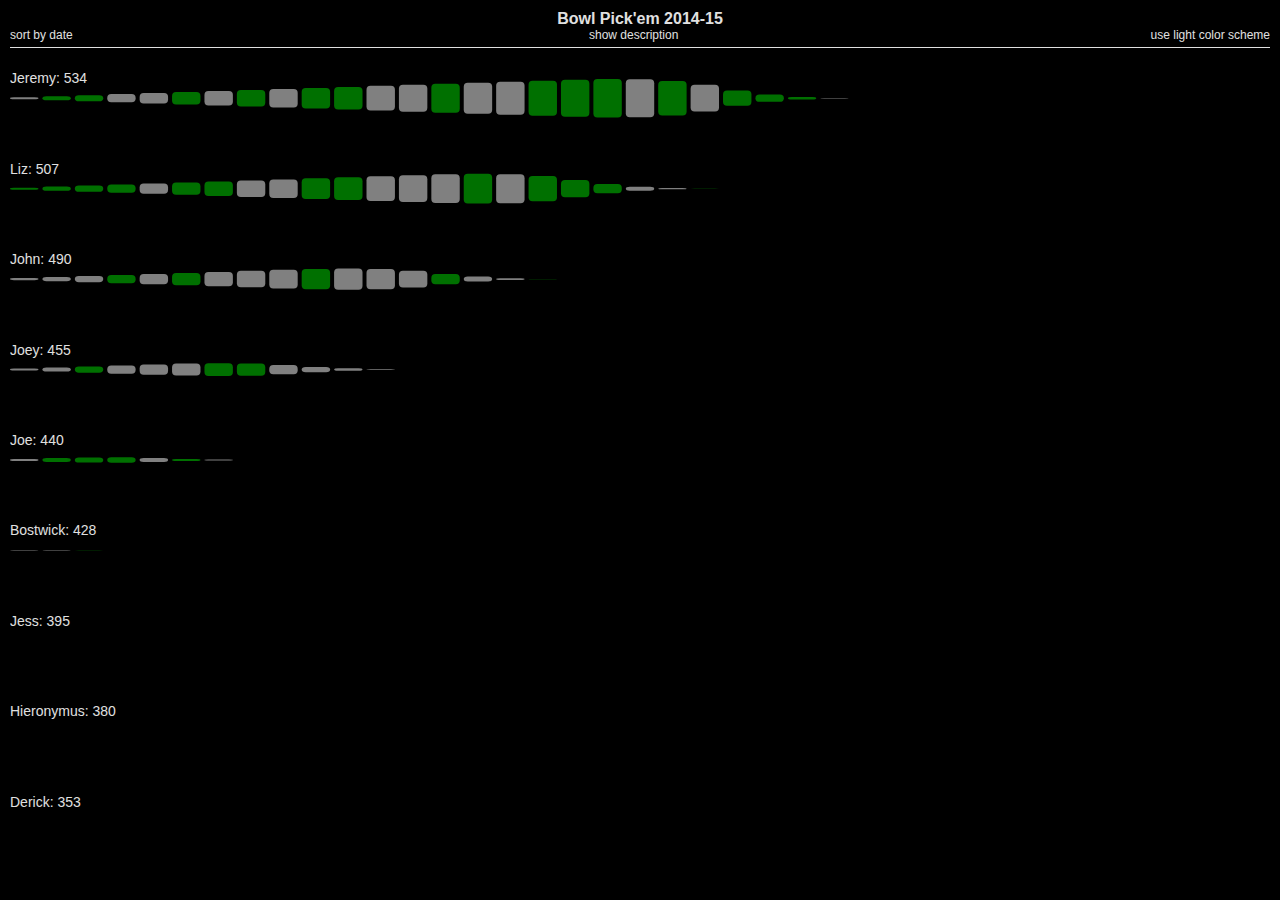
<file: barchart.html>
<!DOCTYPE html>
<html lang="en">
    <head>
        <meta charset="utf-8">
        <title>Pickem Results</title>
        <link rel="stylesheet" type="text/css" href="css/barchart.css">
        <script type="text/javascript" src="js/d3-3.5.2/d3.min.js"></script>
        <script type="text/javascript" src="js/d3-tip-0.6.6/d3-tip.js"></script>
        <script type="text/javascript" src="js/jquery-1.11.2/jquery.min.js"></script>
        <script type="text/javascript" src="js/barchart.js"></script>
    </head>
    <body>
      <div id="header">
        <h1>Bowl Pick'em 2014-15</h1>
        <div id="sort-control">
          <p id="sort-confidence" class="control">sort by confidence</p>
          <p id="sort-game" class="control">sort by date</p>
        </div>
        <div id="color-control">
          <p id="color-light" class="control">use light color scheme</p>
          <p id="color-dark" class="control">use dark color scheme</p>
        </div>
        <div id="help-control">
          <p id="help-show" class="control">show description</p>
          <p id="help-hide" class="control">hide description</p>
        </div>
      </div>
      <div id="help">
        <p>
          Participants pick the winners of 39 bowl games. For each game, they
          assign a confidence score in the range 1-39, with every score used
          exactly once. Standings are based on the sum of the confidence scores
          for the correctly picked games.
        </p>
        <p>
          In the graphic, the height of a bar represents the confidence
          score assigned to the game. The color represents whether the pick
          was correct. Hovering over a bar will highlight the corresponding
          game for all other participants.
        </p>
        <svg id="legend">
          <rect class="bar right" />
          <rect class="bar wrong" />
          <rect class="bar unplayed" />
          <circle class="highlight matching" />
          <circle class="highlight nonmatching" />
          <text class="label">correct</text>
          <text class="label">incorrect</text>
          <text class="label">unplayed</text>
          <text class="label">corresponding game, same pick</text>
          <text class="label">corresponding game, different pick</text>
        </svg>
        <p id="close">close</p>
      </div>
      <div id="graphic-container">
        <svg id="graphic"></svg>
      </div>
    </body>
</html>
</file>
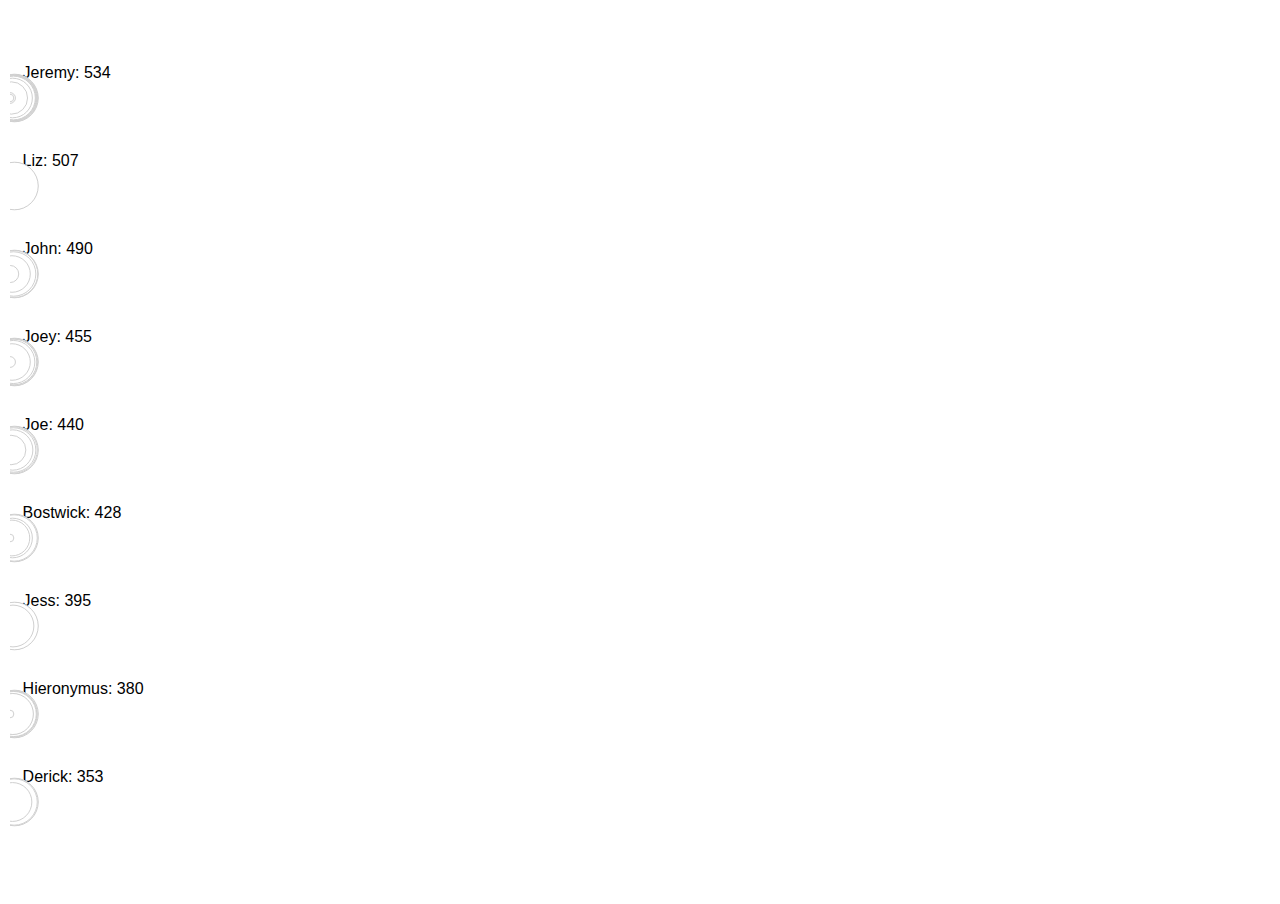
<file: pickem.html>
<!DOCTYPE html>
<html lang="en">
    <head>
        <meta charset="utf-8">
        <title>Pickem Results</title>
        <link rel="stylesheet" type="text/css" href="css/pickem.css">
        <script type="text/javascript" src="js/d3-3.5.2/d3.min.js"></script>
        <script type="text/javascript" src="js/d3-tip-0.6.6/d3-tip.js"></script>
    </head>
    <body>
        <script type="text/javascript" src="js/pickem.js"></script>
    </body>
</html>
</file>
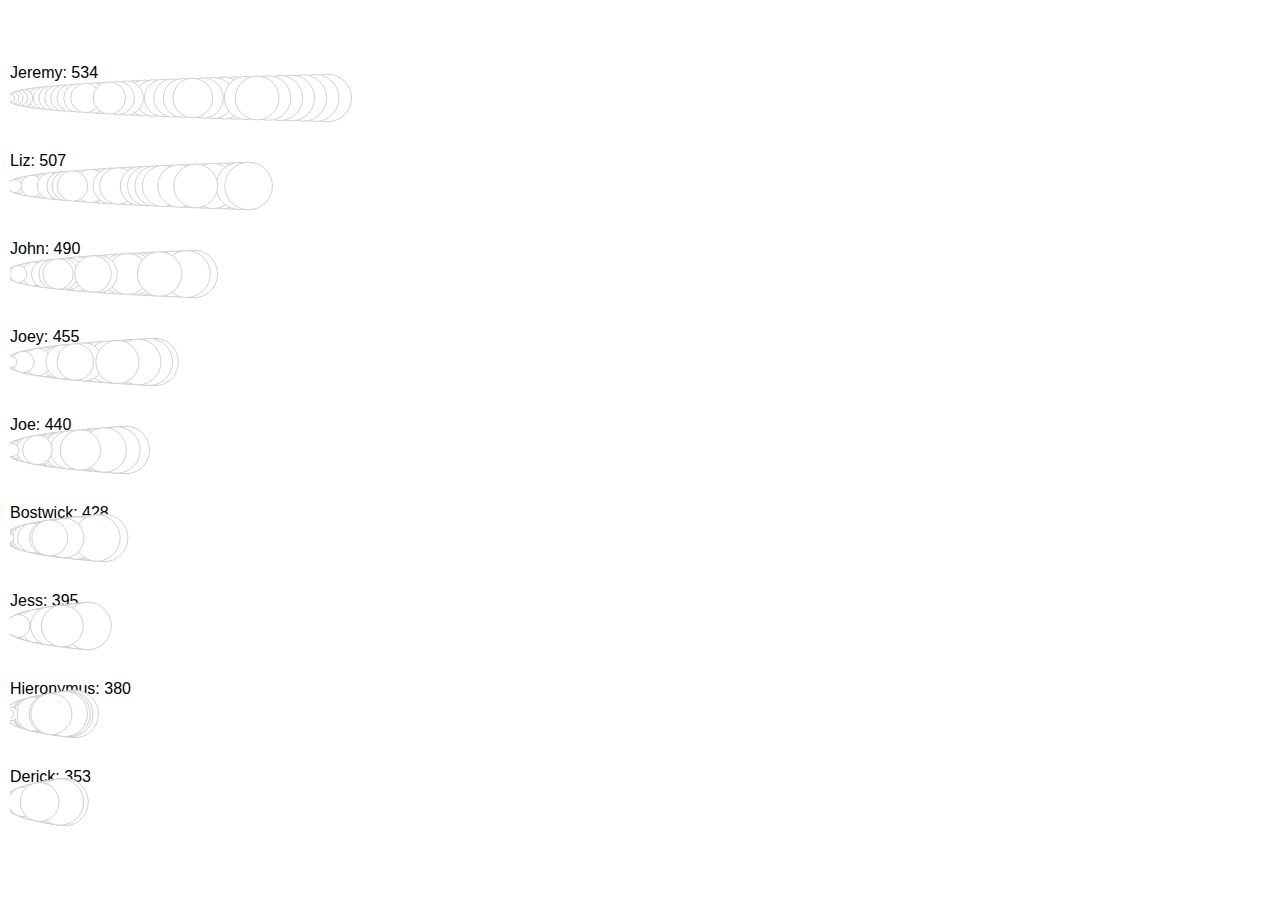
<file: punchcard.html>
<!DOCTYPE html>
<html lang="en">
    <head>
        <meta charset="utf-8">
        <title>Pickem Results</title>
        <link rel="stylesheet" type="text/css" href="css/punchcard.css">
        <script type="text/javascript" src="js/d3-3.5.2/d3.min.js"></script>
        <script type="text/javascript" src="js/d3-tip-0.6.6/d3-tip.js"></script>
    </head>
    <body>
        <script type="text/javascript" src="js/punchcard.js"></script>
    </body>
</html>
</file>
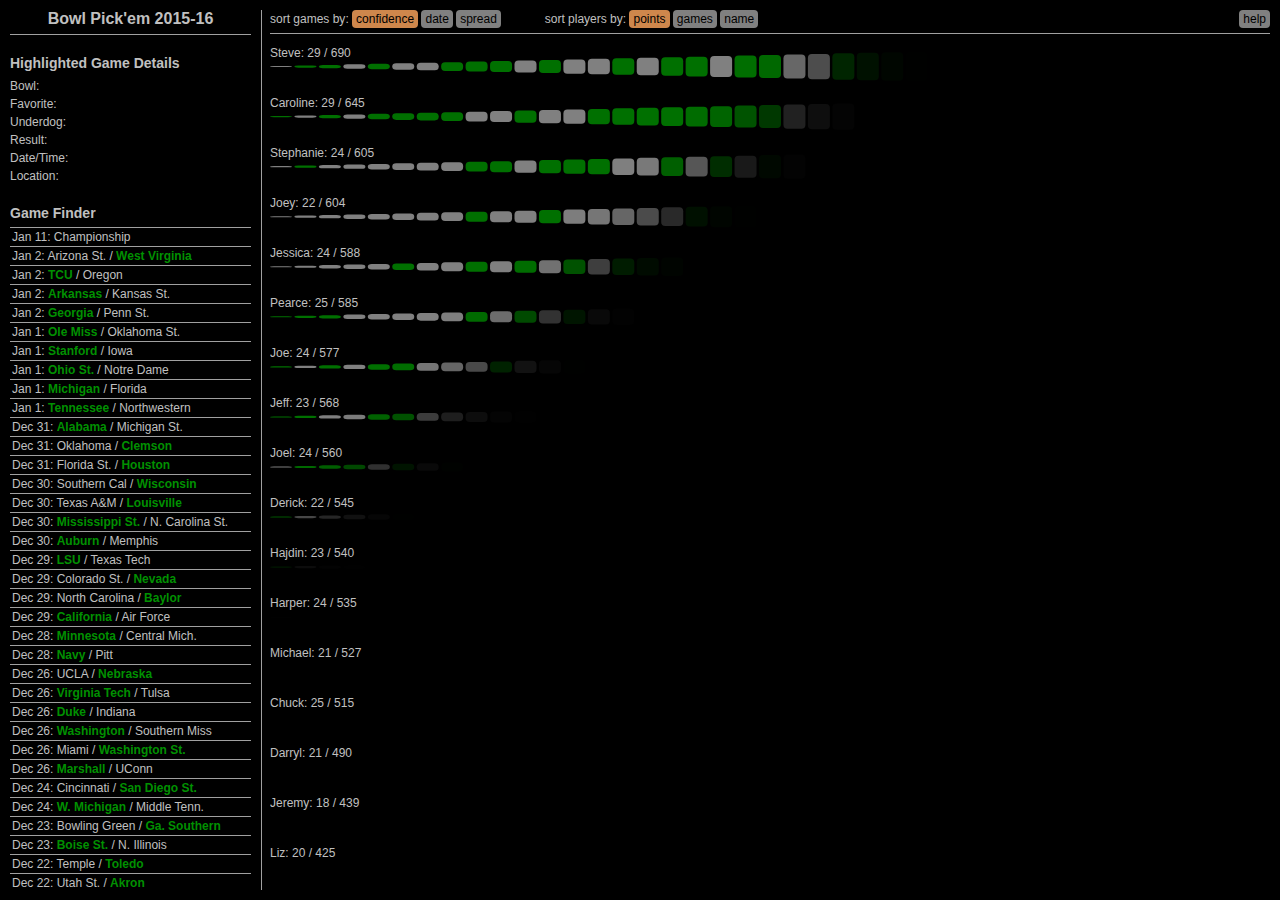
<file: 2015/barchart.html>
<!DOCTYPE html>
<html lang="en">
    <head>
        <meta charset="utf-8">
        <title>Pickem Results</title>
        <link rel="stylesheet" type="text/css" href="css/barchart.css">
    </head>
    <body>
      <div id="side-panel">
          <div id="contest-title" class="side-section">
              <h1>Bowl Pick'em 2015-16</h1>
          </div>
          <div id="game-details" class="side-section">
              <h1>Highlighted Game Details</h1>
              <ul>
                  <li><span class="game-attribute">Bowl</span><span id="highlighted-bowl" class="game-value"></span></li>
                  <li><span class="game-attribute">Favorite</span><span id="highlighted-favorite" class="game-value"></span> <span id="highlighted-spread" class="game-value"></span></li>
                  <li><span class="game-attribute">Underdog</span><span id="highlighted-underdog" class="game-value"></span></li>
                  <li><span class="game-attribute">Result</span><span id="highlighted-result" class="game-value"></span></li>
                  <li><span class="game-attribute">Date/Time</span><span id="highlighted-datetime" class="game-value"></span></li>
                  <li><span class="game-attribute">Location</span><span id="highlighted-location" class="game-value"></span></li>
              </ul>
          </div>
          <div id="game-finder" class="side-section">
              <h1>Game Finder</h1>
              <ul id="game-list"></ul>
          </div>
      </div>
      <div id="header">
        <div id="sort-control" class="control-group">
            <p class="header">sort games by</p>
            <ul>
                <li id="sort-game-confidence" class="sort-game-option">confidence</li>
                <li id="sort-game-date" class="sort-game-option">date</li>
                <li id="sort-game-spread" class="sort-game-option">spread</li>
            </ul>
        </div>
        <div id="sort-control" class="control-group">
            <p class="header">sort players by</p>
            <ul>
                <li id="sort-player-points" class="sort-player-option">points</li>
                <li id="sort-player-games" class="sort-player-option">games</li>
                <li id="sort-player-name" class="sort-player-option">name</li>
            </ul>
        </div>
        <div id="help-control" class="control-group">
          <ul>
              <li id="help-show" class="control">help</li>
          </ul>
        </div>
      </div>
      <div id="help">
        <p>
          Participants pick the winners of 41 bowl games. For each game, they
          assign a confidence score in the range 1-41, with every score used
          exactly once. Standings are based on the sum of the confidence scores
          for the correctly picked games.
        </p>
        <p>
          In the graphic, the height of a bar represents the confidence
          score assigned to the game. The color represents whether the pick
          was correct. Hovering over a bar will highlight the corresponding
          game for all other participants.
        </p>
        <svg id="legend">
          <rect class="bar right" />
          <rect class="bar wrong" />
          <rect class="bar unplayed" />
          <text class="label">correct</text>
          <text class="label">incorrect</text>
          <text class="label">unplayed</text>
        </svg>
        <p id="close">close</p>
      </div>
      <div id="graphic-container">
        <svg id="graphic"></svg>
      </div>

      <script type="text/javascript" src="lib/d3-3.5.9/d3.min.js"></script>
      <script type="text/javascript" src="lib/d3-tip-rtidatascience-a1d0490-20151017/index.js"></script>
      <script type="text/javascript" src="lib/jquery-2.1.4/jquery.min.js"></script>
      <script type="text/javascript" src="lib/queue-async-1.0.7/queue.js"></script>
      <script type="text/javascript" src="lib/moment-2.10.6/moment.min.js"></script>
      <script type="text/javascript" src="js/barchart.js"></script>
    </body>
</html>
</file>
<file: css/index.css>
body {
    color: rgb(192, 192, 192);
    background-color: rgb(0, 0, 0);
    font-family: 'Helvetica Neue',Arial,Helvetica,sans-serif;
}

header {
    text-align: center;
    padding: 40px;
}

main {
    text-align: center;
}

table {
    margin-left: auto;
    margin-right: auto;
    border-collapse: collapse;
}

th, td {
    padding: 0.5em 4em 0.5em 4em;
}

th {
    border-bottom: solid 2px rgb(160, 160, 160);
}

td {
    border-bottom: solid 1px rgb(160, 160, 160);
}

tr:last-child td {
    border-bottom: solid 2px rgb(160, 160, 160);
}

a {
    color: rgb(0, 144, 0);
}

a:hover {
    font-weight: bold;
}
</file>
<file: 2014/css/barchart.css>
* {
  margin: 0px;
  padding: 0px;
  box-sizing: border-box;
}

body {
    width: 100%;
    height: 100%;
    overflow: hidden;
    padding: 10px;
    font-family: sans-serif;
}

body.color-dark {
    background-color: rgb(0, 0, 0);
}

body.color-light {
    background-color: rgb(255, 255, 255);
}

#header {
    border-style: none none solid none;
    border-width: 1px;
    padding-bottom: 5px;
    margin-bottom: 10px;

    /* One of many hacks to make this container element's height expand to contain
     * its floated elements.
     */
    overflow: auto;
}

body.color-dark #header {
    color: rgb(224, 224, 224);
    border-color: rgb(224, 224, 224);
}

body.color-light #header {
    color: rgb(48, 48, 48);
    border-color: rgb(48, 48, 48);
}

#header h1 {
    font-size: 16px;
    font-weight: bold;
    text-align: center;
}

#header p {
    font-size: 12px;
}

.control {
    cursor: pointer;
}

#sort-control {
    float: left;
    width: 45%;
}

#color-control {
    float: right;
    width: 45%;
    text-align: right;
}

#help-control {
    float: left;
    width: 9%;
    text-align: center;
}

#help {
    display: none;
    position: absolute;
    left: 50%;
    width: 40em;
    margin-left: -20em;
    padding: 15px;
    font-size: 12px;
    border-style: solid;
    border-width: 1px;
}

#help p {
    margin-bottom: 8px;
}

#help #close {
    text-align: right;
    cursor: pointer;
    margin-bottom: 0px;
}

body.color-dark #help {
    background-color: rgba(0, 0, 0, 1.0);
    color: rgb(224, 224, 224);
    border-color: rgb(224, 224, 224);
}

body.color-light #help {
    background-color: rgba(255, 255, 255, 1.0);
    color: rgb(48, 48, 48);
    border-color: rgb(48, 48, 48);
}

#legend {
    width: 100%;
}

body.color-dark #legend .label {
    fill: rgb(224, 224, 224);
}

body.color-light #legend .label {
    fill: rgb(48, 48, 48);
}

.name {
    font-size: 14px;
}

body.color-dark .name {
    fill: rgb(224, 224, 224);
}

body.color-light .name {
    fill: rgb(48, 48, 48);
}

body.color-dark .name_bg {
    fill: rgba(0, 0, 0, 0.4);
}

body.color-light .name_bg {
    fill: rgba(255, 255, 255, 0.5);
}

body.color-dark .bar.right {
    fill: rgb(0, 112, 0);
}

body.color-light .bar.right {
    fill: rgb(0, 128, 0);
}

body.color-dark .bar.wrong {
    fill: rgb(128, 128, 128);
}

body.color-light .bar.wrong {
    fill: rgb(128, 128, 128);
}

body.color-dark .bar.unplayed {
    fill: rgb(32, 32, 32);
}

body.color-light .bar.unplayed {
    fill: rgb(236, 236, 236);
}

#graphic .highlight {
    display: none;
}

#graphic .highlight.matching {
    display: block;
}

body.color-dark .highlight.matching {
    fill: rgb(120, 54, 0);
}

body.color-light .highlight.matching {
    fill: rgb(160, 72, 0);
}

#graphic .highlight.nonmatching {
    display: block;
}

body.color-dark .highlight.nonmatching {
    fill: rgb(191, 115, 52);
}

body.color-light .highlight.nonmatching {
    fill: rgb(224, 132, 55);
}

.d3-tip {
  line-height: 1;
  padding: 4px;
  border-radius: 4px;
  font-size: 12px;
  width: 500px;
  text-align: center;
}

body.color-dark .d3-tip {
  border: none;
  background: rgba(255, 255, 255, 0.8);
  color: rgb(48, 48, 48);
}

body.color-light .d3-tip {
  border-style: solid;
  border-width: 1px;
  border-color: rgb(68, 68, 68);
  background: rgba(255, 255, 255, 0.8);
  color: rgb(0, 0, 0);
}

.d3-tip span.pick_right {
    font-weight: bold;
    color: rgb(0, 120, 0);
}

/* Splitting this up by body.color-dark and body.color-light doesn't work for
   some reason. We'll have to settle for the same colors under both color
   schemes.

body.color-dark .d3-tip span.pick_right
    color: rgb(0, 112, 0);
}

body.color-light .d3-tip span.pick_right
    color: rgb(0, 128, 0);
}
*/

.d3-tip span.pick_wrong {
    font-weight: bold;
    color: rgb(144, 144, 144);
}

/*
body.color-dark .d3-tip span.pick_wrong
    color: rgb(144, 144, 144);
}

body.color-light .d3-tip span.pick_wrong
    color: rgb(144, 144, 144);
}
*/

.d3-tip span.pick_future {
    font-weight: bold;
    color: rgb(0, 0, 0);
}

/*
body.color-dark .d3-tip span.pick_future
    color: rgb(0, 0, 0);
}

body.color-light .d3-tip span.pick_future
    color: rgb(0, 0, 0);
}
*/
</file>
<file: 2015/css/barchart.css>
* {
  margin: 0px;
  padding: 0px;
  box-sizing: border-box;
}

html {
    /* Force the baseline font size to match the user's browser preference. All
       other font sizes should be defined relative to this, no pixel units. */
    font-size: 100%;
}

body {
    width: 100%;
    max-width: 1600px;
    height: 100vh;
    overflow: hidden;
    padding: 10px;

    font-family: 'Helvetica Neue',Arial,Helvetica,sans-serif;
    /* Set the page's default font size under the assumption that the vast majority
       of users have their preferred font size set to the browser default of
       16px. For the users who have changed the default, or those who explicitly
       want 16px, we will be scaling the font size away from the their
       preference. This isn't ideal. However, because most websites make this
       same assumption of a 16px default and change the font accordingly, those
       users should be accustomed to this behavior. */
    font-size: 87.5%;

    background-color: rgb(0, 0, 0);
}

#header {
    border-style: none none solid none;
    border-width: 1px;
    padding-bottom: 5px;
    margin-bottom: 10px;
    color: rgb(192, 192, 192);
    border-color: rgb(160, 160, 160);

    /* One of many hacks to make this container element's height expand to contain
     * its floated elements.
     */
    overflow: auto;
}

.control-group {
    display: inline-block;
    font-size: 0.75rem;
    font-weight: normal;
    margin-left: 40px;
}

.control-group:first-child {
    margin-left: 0;
}

#help-control {
    float: right;
}

.control-group .header {
    display: inline-block;
}

.control-group .header:after {
    content: ":";
}

.control-group ul {
    display: inline-block;
    list-style-type: none;
    padding-left: 0;
}

.control-group li {
    display: inline-block;
    padding: 2px 4px;
    border-radius: 4px;
    background-color: rgb(128, 128, 128);
    color: rgb(0, 0, 0);
    cursor: pointer;
}

.control-group li.active {
    background-color: #ce874c;
}

#help {
    display: none;
    position: absolute;
    top: auto;
    right: 10px;
    width: 40em;
    padding: 15px;
    font-size: 0.75rem;
    background-color: rgba(0, 0, 0, 1.0);
    color: rgb(192, 192, 192);
    border: solid 1px rgb(160, 160, 160);
}

#help p {
    margin-bottom: 8px;
}

#help #close {
    text-align: right;
    cursor: pointer;
    margin-bottom: 0px;
}

#legend {
    width: 100%;
}

#legend .label {
    fill: rgb(192, 192, 192);
}

#side-panel {
    float: left;
    width: 18em;
    height: 100%;
    margin-right: 8px;
    padding-right: 10px;
    color: rgb(192, 192, 192);
    border-right: solid 1px rgb(160, 160, 160);
}

.side-section {
    margin-bottom: 20px;
}

.side-section h1 {
    padding-bottom: 6px;
    font-size: 0.875rem;
    font-weight: bold;
}

#contest-title h1 {
    border-bottom: solid 1px rgb(160, 160, 160);
    font-size: 1rem;
    text-align: center;
}

#game-details h1 {
    border-bottom: none;
}

#game-details ul {
    list-style-type: none;
}

#game-details li {
    padding: 2px 0;
    font-size: 0.75rem;
}

#game-details .game-attribute {
    padding-right: 0.5em;
}

#game-details .game-attribute:after {
    content: ':';
}

#game-details li span.pick_right {
    font-weight: bold;
    color: rgb(0, 144, 0);
}

#game-finder {
    overflow: auto;
}

#game-finder ul {
    list-style-type: none;
}

#game-finder li {
    margin: 0;
    padding: 2px;
    font-size: 0.75rem;
    border-bottom: solid 1px rgb(160, 160, 160);
    cursor: default;
}

#game-finder li:first-child {
    border-top: solid 1px rgb(160, 160, 160);
}

#game-finder li:hover {
    background-color: #ce874c;
    color: rgb(0, 0, 0);
}

#game-finder li span.game-date:after {
    content: ': ';
}

#game-finder li span.pick_right {
    font-weight: bold;
    color: rgb(0, 144, 0);
}

#game-finder li:hover span.pick_right {
    color: rgb(0, 88, 0);
}

#graphic-container {
    float: left;
    width: calc(100% - 18em - 8px);
    height: 100%;
}

.name {
    font-size: 0.75rem;
    fill: rgb(192, 192, 192);
}

.name_bg {
    fill: rgba(0, 0, 0, 0.4);
}

.bar {
    /* I'd prefer to transition to a different fill color instead of changing
     * the opacity, but IE has limited support for transitions on SVG elements. It
     * supports opacity but not fill.
     */
    transition: opacity 0.25s linear;
}

.bar.right {
    fill: rgb(0, 112, 0);
}

.bar.wrong {
    fill: rgb(128, 128, 128);
}

.bar.unplayed {
    fill: rgb(32, 32, 32);
}

.bar.unplayed.favorite.highlight {
    fill: #873d00;
}

.bar.unplayed.underdog.highlight {
    fill: #ce874c;
}

.bar.right.lowlight,
.bar.wrong.lowlight,
.bar.unplayed.lowlight {
    opacity: 0.33;
}

.highlight-tip {
    line-height: 1;
    padding: 4px;
    border: none;
    border-radius: 4px;
    font-size: 0.75rem;
    background: rgba(255, 255, 255, 0.8);
    color: rgb(48, 48, 48);
}

.highlight-tip:after {
    display: inline;
    font-size: 0.625rem;
    width: 100%;
    line-height: 1;
    position: absolute;
    pointer-events: none;
}

.highlight-tip:after {
    color: rgba(255, 255, 255, 0.8);
}

.highlight-tip.e:after {
    content: "\25C0";
    margin-top: -5px;
    top: 50%;
    left: -8px;
}

.highlight-tip.w:after {
    content: "\25B6";
    margin-top: -5px;
    top: 50%;
    left: 100%;
}

.highlight-tip span.pick_right {
    font-weight: bold;
    color: rgb(0, 112, 0);
}

.highlight-tip span.pick_wrong {
    font-weight: bold;
    color: rgb(144, 144, 144);
}

.highlight-tip span.pick_future {
    font-weight: bold;
    color: rgb(0, 0, 0);
}
</file>
<file: 2016/css/barchart.css>
* {
  margin: 0px;
  padding: 0px;
  box-sizing: border-box;
}

html {
    /* Force the baseline font size to match the user's browser preference. All
       other font sizes should be defined relative to this, no pixel units. */
    font-size: 100%;
}

body {
    width: 100%;
    max-width: 1600px;
    height: 100vh;
    overflow: hidden;
    padding: 10px;

    font-family: 'Helvetica Neue',Arial,Helvetica,sans-serif;
    /* Set the page's default font size under the assumption that the vast majority
       of users have their preferred font size set to the browser default of
       16px. For the users who have changed the default, or those who explicitly
       want 16px, we will be scaling the font size away from the their
       preference. This isn't ideal. However, because most websites make this
       same assumption of a 16px default and change the font accordingly, those
       users should be accustomed to this behavior. */
    font-size: 87.5%;

    background-color: rgb(0, 0, 0);
}

#header {
    border-style: none none solid none;
    border-width: 1px;
    padding-bottom: 5px;
    margin-bottom: 10px;
    color: rgb(192, 192, 192);
    border-color: rgb(160, 160, 160);

    /* One of many hacks to make this container element's height expand to contain
     * its floated elements.
     */
    overflow: auto;
}

.control-group {
    display: inline-block;
    font-size: 0.75rem;
    font-weight: normal;
    margin-left: 40px;
}

.control-group:first-child {
    margin-left: 0;
}

#help-control {
    float: right;
}

.control-group .header {
    display: inline-block;
}

.control-group .header:after {
    content: ":";
}

.control-group ul {
    display: inline-block;
    list-style-type: none;
    padding-left: 0;
}

.control-group li {
    display: inline-block;
    padding: 2px 4px;
    border-radius: 4px;
    background-color: rgb(128, 128, 128);
    color: rgb(0, 0, 0);
    cursor: pointer;
}

.control-group li.active {
    background-color: #ce874c;
}

#help {
    display: none;
    position: absolute;
    top: auto;
    right: 10px;
    width: 40em;
    padding: 15px;
    font-size: 0.75rem;
    background-color: rgba(0, 0, 0, 1.0);
    color: rgb(192, 192, 192);
    border: solid 1px rgb(160, 160, 160);
}

#help p {
    margin-bottom: 8px;
}

#help #close {
    text-align: right;
    cursor: pointer;
    margin-bottom: 0px;
}

#legend {
    width: 100%;
}

#legend .label {
    fill: rgb(192, 192, 192);
}

#side-panel {
    float: left;
    width: 18em;
    height: 100%;
    margin-right: 8px;
    padding-right: 10px;
    color: rgb(192, 192, 192);
    border-right: solid 1px rgb(160, 160, 160);
}

.side-section {
    margin-bottom: 20px;
}

.side-section h1 {
    padding-bottom: 6px;
    font-size: 0.875rem;
    font-weight: bold;
}

#contest-title h1 {
    border-bottom: solid 1px rgb(160, 160, 160);
    font-size: 1rem;
    text-align: center;
}

#game-details h1 {
    border-bottom: none;
}

#game-details ul {
    list-style-type: none;
}

#game-details li {
    padding: 2px 0;
    font-size: 0.75rem;
}

#game-details .game-attribute {
    padding-right: 0.5em;
}

#game-details .game-attribute:after {
    content: ':';
}

#game-details li span.pick_right {
    font-weight: bold;
    color: rgb(0, 144, 0);
}

#game-finder {
    overflow: auto;
}

#game-finder ul {
    list-style-type: none;
}

#game-finder li {
    margin: 0;
    padding: 2px;
    font-size: 0.75rem;
    border-bottom: solid 1px rgb(160, 160, 160);
    cursor: default;
}

#game-finder li:first-child {
    border-top: solid 1px rgb(160, 160, 160);
}

#game-finder li:hover {
    background-color: #ce874c;
    color: rgb(0, 0, 0);
}

#game-finder li span.pick_right {
    font-weight: bold;
    color: rgb(0, 144, 0);
}

#game-finder li:hover span.pick_right {
    color: rgb(0, 88, 0);
}

#game-finder .game-item-team {
    cursor: pointer;
}

#graphic-container {
    float: left;
    width: calc(100% - 18em - 8px);
    height: 100%;
}

.name {
    font-size: 0.75rem;
    fill: rgb(192, 192, 192);
}

.name_bg {
    fill: rgba(0, 0, 0, 0.4);
}

#graphic .bar {
    cursor: pointer;
}

.bar {
    /* I'd prefer to transition to a different fill color instead of changing
     * the opacity, but IE has limited support for transitions on SVG elements. It
     * supports opacity but not fill.
     */
    transition: opacity 0.25s linear;
}

.bar.right {
    fill: rgb(0, 112, 0);
}

.bar.wrong {
    fill: rgb(128, 128, 128);
}

.bar.unplayed {
    fill: rgb(32, 32, 32);
}

.bar.unplayed.favorite.highlight {
    fill: #873d00;
}

.bar.unplayed.underdog.highlight {
    fill: #ce874c;
}

.bar.what-if {
    mask: url(#mask-what-if);
}

.bar.right.lowlight,
.bar.wrong.lowlight,
.bar.unplayed.lowlight {
    opacity: 0.33;
}

.highlight-tip {
    line-height: 1;
    padding: 4px;
    border: none;
    border-radius: 4px;
    font-size: 0.75rem;
    background: rgba(255, 255, 255, 0.8);
    color: rgb(48, 48, 48);
}

.highlight-tip:after {
    display: inline;
    font-size: 0.625rem;
    width: 100%;
    line-height: 1;
    position: absolute;
    pointer-events: none;
}

.highlight-tip:after {
    color: rgba(255, 255, 255, 0.8);
}

.highlight-tip.e:after {
    content: "\25C0";
    margin-top: -5px;
    top: 50%;
    left: -8px;
}

.highlight-tip.w:after {
    content: "\25B6";
    margin-top: -5px;
    top: 50%;
    left: 100%;
}

.highlight-tip span.pick_right {
    font-weight: bold;
    color: rgb(0, 112, 0);
}

.highlight-tip span.pick_wrong {
    font-weight: bold;
    color: rgb(144, 144, 144);
}

.highlight-tip span.pick_future {
    font-weight: bold;
    color: rgb(0, 0, 0);
}
</file>
<file: 2017/css/barchart.css>
* {
  margin: 0px;
  padding: 0px;
  box-sizing: border-box;
}

html {
    /* Force the baseline font size to match the user's browser preference. All
       other font sizes should be defined relative to this, no pixel units. */
    font-size: 100%;
}

body {
    width: 100%;
    max-width: 1600px;
    height: 100vh;
    overflow: hidden;
    padding: 10px;

    font-family: 'Helvetica Neue',Arial,Helvetica,sans-serif;
    /* Set the page's default font size under the assumption that the vast majority
       of users have their preferred font size set to the browser default of
       16px. For the users who have changed the default, or those who explicitly
       want 16px, we will be scaling the font size away from the their
       preference. This isn't ideal. However, because most websites make this
       same assumption of a 16px default and change the font accordingly, those
       users should be accustomed to this behavior. */
    font-size: 87.5%;

    background-color: rgb(0, 0, 0);
}

#header {
    border-style: none none solid none;
    border-width: 1px;
    padding-bottom: 5px;
    margin-bottom: 10px;
    color: rgb(192, 192, 192);
    border-color: rgb(160, 160, 160);

    /* One of many hacks to make this container element's height expand to contain
     * its floated elements.
     */
    overflow: auto;
}

.control-group {
    display: inline-block;
    font-size: 0.75rem;
    font-weight: normal;
    margin-left: 40px;
}

.control-group:first-child {
    margin-left: 0;
}

#help-control {
    float: right;
}

.control-group .header {
    display: inline-block;
}

.control-group .header:after {
    content: ":";
}

.control-group ul {
    display: inline-block;
    list-style-type: none;
    padding-left: 0;
}

.control-group li {
    display: inline-block;
    padding: 2px 4px;
    border-radius: 4px;
    background-color: rgb(128, 128, 128);
    color: rgb(0, 0, 0);
    cursor: pointer;
}

.control-group li.active {
    background-color: #ce874c;
}

#help {
    display: none;
    position: absolute;
    top: auto;
    right: 10px;
    width: 40em;
    padding: 15px;
    font-size: 0.75rem;
    background-color: rgba(0, 0, 0, 1.0);
    color: rgb(192, 192, 192);
    border: solid 1px rgb(160, 160, 160);
}

#help p {
    margin-bottom: 8px;
}

#help #close {
    text-align: right;
    cursor: pointer;
    margin-bottom: 0px;
}

#legend {
    width: 100%;
}

#legend .label {
    fill: rgb(192, 192, 192);
}

#side-panel {
    float: left;
    width: 18em;
    height: 100%;
    margin-right: 8px;
    padding-right: 10px;
    color: rgb(192, 192, 192);
    border-right: solid 1px rgb(160, 160, 160);
}

.side-section {
    margin-bottom: 20px;
}

.side-section h1 {
    padding-bottom: 6px;
    font-size: 0.875rem;
    font-weight: bold;
}

#contest-title h1 {
    border-bottom: solid 1px rgb(160, 160, 160);
    font-size: 1rem;
    text-align: center;
}

#game-details h1 {
    border-bottom: none;
}

#game-details ul {
    list-style-type: none;
}

#game-details li {
    padding: 2px 0;
    font-size: 0.75rem;
}

#game-details .game-attribute {
    padding-right: 0.5em;
}

#game-details .game-attribute:after {
    content: ':';
}

#game-details li span.pick_right {
    font-weight: bold;
    color: rgb(0, 144, 0);
}

#game-finder {
    overflow: auto;
}

#game-finder ul {
    list-style-type: none;
}

#game-finder li {
    margin: 0;
    padding: 2px;
    font-size: 0.75rem;
    border-bottom: solid 1px rgb(160, 160, 160);
    cursor: default;
}

#game-finder li:first-child {
    border-top: solid 1px rgb(160, 160, 160);
}

#game-finder li:hover {
    background-color: #ce874c;
    color: rgb(0, 0, 0);
}

#game-finder li span.pick_right {
    font-weight: bold;
    color: rgb(0, 144, 0);
}

#game-finder li:hover span.pick_right {
    color: rgb(0, 88, 0);
}

#game-finder .game-item-team {
    cursor: pointer;
}

#graphic-container {
    float: left;
    width: calc(100% - 18em - 8px);
    height: 100%;
}

.name {
    font-size: 0.75rem;
    fill: rgb(192, 192, 192);
}

.name_bg {
    fill: rgba(0, 0, 0, 0.4);
}

#graphic .bar {
    cursor: pointer;
}

.bar {
    /* I'd prefer to transition to a different fill color instead of changing
     * the opacity, but IE has limited support for transitions on SVG elements. It
     * supports opacity but not fill.
     */
    transition: opacity 0.25s linear;
}

.bar.right {
    fill: rgb(0, 112, 0);
}

.bar.wrong {
    fill: rgb(128, 128, 128);
}

.bar.unplayed {
    fill: rgb(32, 32, 32);
}

.bar.unplayed.favorite.highlight {
    fill: #873d00;
}

.bar.unplayed.underdog.highlight {
    fill: #ce874c;
}

.bar.what-if {
    mask: url(#mask-what-if);
}

.bar.right.lowlight,
.bar.wrong.lowlight,
.bar.unplayed.lowlight {
    opacity: 0.33;
}

.highlight-tip {
    line-height: 1;
    padding: 4px;
    border: none;
    border-radius: 4px;
    font-size: 0.75rem;
    background: rgba(255, 255, 255, 0.8);
    color: rgb(48, 48, 48);
}

.highlight-tip:after {
    display: inline;
    font-size: 0.625rem;
    width: 100%;
    line-height: 1;
    position: absolute;
    pointer-events: none;
}

.highlight-tip:after {
    color: rgba(255, 255, 255, 0.8);
}

.highlight-tip.e:after {
    content: "\25C0";
    margin-top: -5px;
    top: 50%;
    left: -8px;
}

.highlight-tip.w:after {
    content: "\25B6";
    margin-top: -5px;
    top: 50%;
    left: 100%;
}

.highlight-tip span.pick_right {
    font-weight: bold;
    color: rgb(0, 112, 0);
}

.highlight-tip span.pick_wrong {
    font-weight: bold;
    color: rgb(144, 144, 144);
}

.highlight-tip span.pick_future {
    font-weight: bold;
    color: rgb(0, 0, 0);
}
</file>
<file: 2018/css/barchart.css>
* {
  margin: 0px;
  padding: 0px;
  box-sizing: border-box;
}

html {
    /* Force the baseline font size to match the user's browser preference. All
       other font sizes should be defined relative to this, no pixel units. */
    font-size: 100%;
}

body {
    width: 100%;
    max-width: 1600px;
    height: 100vh;
    overflow: hidden;
    padding: 10px;

    font-family: 'Helvetica Neue',Arial,Helvetica,sans-serif;
    /* Set the page's default font size under the assumption that the vast majority
       of users have their preferred font size set to the browser default of
       16px. For the users who have changed the default, or those who explicitly
       want 16px, we will be scaling the font size away from the their
       preference. This isn't ideal. However, because most websites make this
       same assumption of a 16px default and change the font accordingly, those
       users should be accustomed to this behavior. */
    font-size: 87.5%;

    background-color: rgb(0, 0, 0);
}

#header {
    border-style: none none solid none;
    border-width: 1px;
    padding-bottom: 5px;
    margin-bottom: 10px;
    color: rgb(192, 192, 192);
    border-color: rgb(160, 160, 160);

    /* One of many hacks to make this container element's height expand to contain
     * its floated elements.
     */
    overflow: auto;
}

.control-group {
    display: inline-block;
    font-size: 0.75rem;
    font-weight: normal;
    margin-left: 40px;
}

.control-group:first-child {
    margin-left: 0;
}

#help-control {
    float: right;
}

.control-group .header {
    display: inline-block;
}

.control-group .header:after {
    content: ":";
}

.control-group ul {
    display: inline-block;
    list-style-type: none;
    padding-left: 0;
}

.control-group li {
    display: inline-block;
    padding: 2px 4px;
    border-radius: 4px;
    background-color: rgb(128, 128, 128);
    color: rgb(0, 0, 0);
    cursor: pointer;
}

.control-group li.active {
    background-color: #ce874c;
}

#help {
    display: none;
    position: absolute;
    top: auto;
    right: 10px;
    width: 40em;
    padding: 15px;
    font-size: 0.75rem;
    background-color: rgba(0, 0, 0, 1.0);
    color: rgb(192, 192, 192);
    border: solid 1px rgb(160, 160, 160);
}

#help p {
    margin-bottom: 8px;
}

#help #close {
    text-align: right;
    cursor: pointer;
    margin-bottom: 0px;
}

#legend {
    width: 100%;
}

#legend .label {
    fill: rgb(192, 192, 192);
}

#side-panel {
    float: left;
    width: 18em;
    height: 100%;
    margin-right: 8px;
    padding-right: 10px;
    color: rgb(192, 192, 192);
    border-right: solid 1px rgb(160, 160, 160);
}

.side-section {
    margin-bottom: 20px;
}

.side-section h1 {
    padding-bottom: 6px;
    font-size: 0.875rem;
    font-weight: bold;
}

#contest-title h1 {
    border-bottom: solid 1px rgb(160, 160, 160);
    font-size: 1rem;
    text-align: center;
}

#game-details h1 {
    border-bottom: none;
}

#game-details ul {
    list-style-type: none;
}

#game-details li {
    padding: 2px 0;
    font-size: 0.75rem;
}

#game-details .game-attribute {
    padding-right: 0.5em;
}

#game-details .game-attribute:after {
    content: ':';
}

#game-details li span.pick_right {
    font-weight: bold;
    color: rgb(0, 144, 0);
}

#game-finder {
    overflow: auto;
}

#game-finder ul {
    list-style-type: none;
}

#game-finder li {
    margin: 0;
    padding: 2px;
    font-size: 0.75rem;
    border-bottom: solid 1px rgb(160, 160, 160);
    cursor: default;
}

#game-finder li:first-child {
    border-top: solid 1px rgb(160, 160, 160);
}

#game-finder li:hover {
    background-color: #ce874c;
    color: rgb(0, 0, 0);
}

#game-finder li span.pick_right {
    font-weight: bold;
    color: rgb(0, 144, 0);
}

#game-finder li:hover span.pick_right {
    color: rgb(0, 88, 0);
}

#game-finder .game-item-team {
    cursor: pointer;
}

#graphic-container {
    float: left;
    width: calc(100% - 18em - 8px);
    height: 100%;
}

.name {
    font-size: 0.75rem;
    fill: rgb(192, 192, 192);
}

.name_bg {
    fill: rgba(0, 0, 0, 0.4);
}

#graphic .bar {
    cursor: pointer;
}

.bar {
    /* I'd prefer to transition to a different fill color instead of changing
     * the opacity, but IE has limited support for transitions on SVG elements. It
     * supports opacity but not fill.
     */
    transition: opacity 0.25s linear;
}

.bar.right {
    fill: rgb(0, 112, 0);
}

.bar.wrong {
    fill: rgb(128, 128, 128);
}

.bar.unplayed {
    fill: rgb(32, 32, 32);
}

.bar.unplayed.favorite.highlight {
    fill: #873d00;
}

.bar.unplayed.underdog.highlight {
    fill: #ce874c;
}

.bar.what-if {
    mask: url(#mask-what-if);
}

.bar.right.lowlight,
.bar.wrong.lowlight,
.bar.unplayed.lowlight {
    opacity: 0.33;
}

.highlight-tip {
    line-height: 1;
    padding: 4px;
    border: none;
    border-radius: 4px;
    font-size: 0.75rem;
    background: rgba(255, 255, 255, 0.8);
    color: rgb(48, 48, 48);
}

.highlight-tip:after {
    display: inline;
    font-size: 0.625rem;
    width: 100%;
    line-height: 1;
    position: absolute;
    pointer-events: none;
}

.highlight-tip:after {
    color: rgba(255, 255, 255, 0.8);
}

.highlight-tip.e:after {
    content: "\25C0";
    margin-top: -5px;
    top: 50%;
    left: -8px;
}

.highlight-tip.w:after {
    content: "\25B6";
    margin-top: -5px;
    top: 50%;
    left: 100%;
}

.highlight-tip span.pick_right {
    font-weight: bold;
    color: rgb(0, 112, 0);
}

.highlight-tip span.pick_wrong {
    font-weight: bold;
    color: rgb(144, 144, 144);
}

.highlight-tip span.pick_future {
    font-weight: bold;
    color: rgb(0, 0, 0);
}
</file>
<file: 2019/css/barchart.css>
* {
  margin: 0px;
  padding: 0px;
  box-sizing: border-box;
}

html {
    /* Force the baseline font size to match the user's browser preference. All
       other font sizes should be defined relative to this, no pixel units. */
    font-size: 100%;
}

body {
    width: 100%;
    max-width: 1600px;
    height: 100vh;
    overflow: hidden;
    padding: 10px;

    font-family: 'Helvetica Neue',Arial,Helvetica,sans-serif;
    /* Set the page's default font size under the assumption that the vast majority
       of users have their preferred font size set to the browser default of
       16px. For the users who have changed the default, or those who explicitly
       want 16px, we will be scaling the font size away from the their
       preference. This isn't ideal. However, because most websites make this
       same assumption of a 16px default and change the font accordingly, those
       users should be accustomed to this behavior. */
    font-size: 87.5%;

    background-color: rgb(0, 0, 0);
}

#header {
    border-style: none none solid none;
    border-width: 1px;
    padding-bottom: 5px;
    margin-bottom: 10px;
    color: rgb(192, 192, 192);
    border-color: rgb(160, 160, 160);

    /* One of many hacks to make this container element's height expand to contain
     * its floated elements.
     */
    overflow: auto;
}

.control-group {
    display: inline-block;
    font-size: 0.75rem;
    font-weight: normal;
    margin-left: 40px;
}

.control-group:first-child {
    margin-left: 0;
}

#help-control {
    float: right;
}

.control-group .header {
    display: inline-block;
}

.control-group .header:after {
    content: ":";
}

.control-group ul {
    display: inline-block;
    list-style-type: none;
    padding-left: 0;
}

.control-group li {
    display: inline-block;
    padding: 2px 4px;
    border-radius: 4px;
    background-color: rgb(128, 128, 128);
    color: rgb(0, 0, 0);
    cursor: pointer;
}

.control-group li.active {
    background-color: #ce874c;
}

#help {
    display: none;
    position: absolute;
    top: auto;
    right: 10px;
    width: 40em;
    padding: 15px;
    font-size: 0.75rem;
    background-color: rgba(0, 0, 0, 1.0);
    color: rgb(192, 192, 192);
    border: solid 1px rgb(160, 160, 160);
}

#help p {
    margin-bottom: 8px;
}

#help #close {
    text-align: right;
    cursor: pointer;
    margin-bottom: 0px;
}

#legend {
    width: 100%;
}

#legend .label {
    fill: rgb(192, 192, 192);
}

#side-panel {
    float: left;
    width: 18em;
    height: 100%;
    margin-right: 8px;
    padding-right: 10px;
    color: rgb(192, 192, 192);
    border-right: solid 1px rgb(160, 160, 160);
}

.side-section {
    margin-bottom: 20px;
}

.side-section h1 {
    padding-bottom: 6px;
    font-size: 0.875rem;
    font-weight: bold;
}

#contest-title h1 {
    border-bottom: solid 1px rgb(160, 160, 160);
    font-size: 1rem;
    text-align: center;
}

#game-details h1 {
    border-bottom: none;
}

#game-details ul {
    list-style-type: none;
}

#game-details li {
    padding: 2px 0;
    font-size: 0.75rem;
}

#game-details .game-attribute {
    padding-right: 0.5em;
}

#game-details .game-attribute:after {
    content: ':';
}

#game-details li span.pick_right {
    font-weight: bold;
    color: rgb(0, 144, 0);
}

#game-finder {
    overflow: auto;
}

#game-finder ul {
    list-style-type: none;
}

#game-finder li {
    margin: 0;
    padding: 2px;
    font-size: 0.75rem;
    border-bottom: solid 1px rgb(160, 160, 160);
    cursor: default;
}

#game-finder li:first-child {
    border-top: solid 1px rgb(160, 160, 160);
}

#game-finder li:hover {
    background-color: #ce874c;
    color: rgb(0, 0, 0);
}

#game-finder li span.pick_right {
    font-weight: bold;
    color: rgb(0, 144, 0);
}

#game-finder li:hover span.pick_right {
    color: rgb(0, 88, 0);
}

#game-finder .game-item-team {
    cursor: pointer;
}

#graphic-container {
    float: left;
    width: calc(100% - 18em - 8px);
    height: 100%;
}

.name {
    font-size: 0.75rem;
    fill: rgb(192, 192, 192);
}

.name_bg {
    fill: rgba(0, 0, 0, 0.4);
}

#graphic .bar {
    cursor: pointer;
}

.bar {
    /* I'd prefer to transition to a different fill color instead of changing
     * the opacity, but IE has limited support for transitions on SVG elements. It
     * supports opacity but not fill.
     */
    transition: opacity 0.25s linear;
}

.bar.right {
    fill: rgb(0, 112, 0);
}

.bar.wrong {
    fill: rgb(128, 128, 128);
}

.bar.unplayed {
    fill: rgb(32, 32, 32);
}

.bar.unplayed.favorite.highlight {
    fill: #873d00;
}

.bar.unplayed.underdog.highlight {
    fill: #ce874c;
}

.bar.what-if {
    mask: url(#mask-what-if);
}

.bar.right.lowlight,
.bar.wrong.lowlight,
.bar.unplayed.lowlight {
    opacity: 0.33;
}

.highlight-tip {
    line-height: 1;
    padding: 4px;
    border: none;
    border-radius: 4px;
    font-size: 0.75rem;
    background: rgba(255, 255, 255, 0.8);
    color: rgb(48, 48, 48);
}

.highlight-tip:after {
    display: inline;
    font-size: 0.625rem;
    width: 100%;
    line-height: 1;
    position: absolute;
    pointer-events: none;
}

.highlight-tip:after {
    color: rgba(255, 255, 255, 0.8);
}

.highlight-tip.e:after {
    content: "\25C0";
    margin-top: -5px;
    top: 50%;
    left: -8px;
}

.highlight-tip.w:after {
    content: "\25B6";
    margin-top: -5px;
    top: 50%;
    left: 100%;
}

.highlight-tip span.pick_right {
    font-weight: bold;
    color: rgb(0, 112, 0);
}

.highlight-tip span.pick_wrong {
    font-weight: bold;
    color: rgb(144, 144, 144);
}

.highlight-tip span.pick_future {
    font-weight: bold;
    color: rgb(0, 0, 0);
}
</file>
<file: 2021/css/barchart.css>
* {
  margin: 0px;
  padding: 0px;
  box-sizing: border-box;
}

html {
    /* Force the baseline font size to match the user's browser preference. All
       other font sizes should be defined relative to this, no pixel units. */
    font-size: 100%;
}

body {
    width: 100%;
    max-width: 1600px;
    height: 100vh;
    overflow: hidden;
    padding: 10px;

    font-family: 'Helvetica Neue',Arial,Helvetica,sans-serif;
    /* Set the page's default font size under the assumption that the vast majority
       of users have their preferred font size set to the browser default of
       16px. For the users who have changed the default, or those who explicitly
       want 16px, we will be scaling the font size away from the their
       preference. This isn't ideal. However, because most websites make this
       same assumption of a 16px default and change the font accordingly, those
       users should be accustomed to this behavior. */
    font-size: 87.5%;

    background-color: rgb(0, 0, 0);
}

#header {
    border-style: none none solid none;
    border-width: 1px;
    padding-bottom: 5px;
    margin-bottom: 10px;
    color: rgb(192, 192, 192);
    border-color: rgb(160, 160, 160);

    /* One of many hacks to make this container element's height expand to contain
     * its floated elements.
     */
    overflow: auto;
}

.control-group {
    display: inline-block;
    font-size: 0.75rem;
    font-weight: normal;
    margin-left: 40px;
}

.control-group:first-child {
    margin-left: 0;
}

#help-control {
    float: right;
}

.control-group .header {
    display: inline-block;
}

.control-group .header:after {
    content: ":";
}

.control-group ul {
    display: inline-block;
    list-style-type: none;
    padding-left: 0;
}

.control-group li {
    display: inline-block;
    padding: 2px 4px;
    border-radius: 4px;
    background-color: rgb(128, 128, 128);
    color: rgb(0, 0, 0);
    cursor: pointer;
}

.control-group li.active {
    background-color: #ce874c;
}

#help {
    display: none;
    position: absolute;
    top: auto;
    right: 10px;
    width: 40em;
    padding: 15px;
    font-size: 0.75rem;
    background-color: rgba(0, 0, 0, 1.0);
    color: rgb(192, 192, 192);
    border: solid 1px rgb(160, 160, 160);
}

#help p {
    margin-bottom: 8px;
}

#help #close {
    text-align: right;
    cursor: pointer;
    margin-bottom: 0px;
}

#legend {
    width: 100%;
}

#legend .label {
    fill: rgb(192, 192, 192);
}

#side-panel {
    float: left;
    width: 18em;
    height: 100%;
    margin-right: 8px;
    padding-right: 10px;
    color: rgb(192, 192, 192);
    border-right: solid 1px rgb(160, 160, 160);
}

.side-section {
    margin-bottom: 20px;
}

.side-section h1 {
    padding-bottom: 6px;
    font-size: 0.875rem;
    font-weight: bold;
}

#contest-title h1 {
    border-bottom: solid 1px rgb(160, 160, 160);
    font-size: 1rem;
    text-align: center;
}

#game-details h1 {
    border-bottom: none;
}

#game-details ul {
    list-style-type: none;
}

#game-details li {
    padding: 2px 0;
    font-size: 0.75rem;
}

#game-details .game-attribute {
    padding-right: 0.5em;
}

#game-details .game-attribute:after {
    content: ':';
}

#game-details li span.pick_right {
    font-weight: bold;
    color: rgb(0, 144, 0);
}

#game-finder {
    overflow: auto;
}

#game-finder ul {
    list-style-type: none;
}

#game-finder li {
    margin: 0;
    padding: 2px;
    font-size: 0.75rem;
    border-bottom: solid 1px rgb(160, 160, 160);
    cursor: default;
}

#game-finder li:first-child {
    border-top: solid 1px rgb(160, 160, 160);
}

#game-finder li:hover {
    background-color: #ce874c;
    color: rgb(0, 0, 0);
}

#game-finder li span.pick_right {
    font-weight: bold;
    color: rgb(0, 144, 0);
}

#game-finder li:hover span.pick_right {
    color: rgb(0, 88, 0);
}

#game-finder .game-item-team {
    cursor: pointer;
}

#graphic-container {
    float: left;
    width: calc(100% - 18em - 8px);
    height: 100%;
}

.name {
    font-size: 0.75rem;
    fill: rgb(192, 192, 192);
}

.name_bg {
    fill: rgba(0, 0, 0, 0.4);
}

#graphic .bar {
    cursor: pointer;
}

.bar {
    /* I'd prefer to transition to a different fill color instead of changing
     * the opacity, but IE has limited support for transitions on SVG elements. It
     * supports opacity but not fill.
     */
    transition: opacity 0.25s linear;
}

.bar.right {
    fill: rgb(0, 112, 0);
}

.bar.wrong {
    fill: rgb(128, 128, 128);
}

.bar.unplayed {
    fill: rgb(32, 32, 32);
}

.bar.unplayed.favorite.highlight {
    fill: #873d00;
}

.bar.unplayed.underdog.highlight {
    fill: #ce874c;
}

.bar.what-if {
    mask: url(#mask-what-if);
}

.bar.right.lowlight,
.bar.wrong.lowlight,
.bar.unplayed.lowlight {
    opacity: 0.33;
}

.highlight-tip {
    line-height: 1;
    padding: 4px;
    border: none;
    border-radius: 4px;
    font-size: 0.75rem;
    background: rgba(255, 255, 255, 0.8);
    color: rgb(48, 48, 48);
}

.highlight-tip:after {
    display: inline;
    font-size: 0.625rem;
    width: 100%;
    line-height: 1;
    position: absolute;
    pointer-events: none;
}

.highlight-tip:after {
    color: rgba(255, 255, 255, 0.8);
}

.highlight-tip.e:after {
    content: "\25C0";
    margin-top: -5px;
    top: 50%;
    left: -8px;
}

.highlight-tip.w:after {
    content: "\25B6";
    margin-top: -5px;
    top: 50%;
    left: 100%;
}

.highlight-tip span.pick_right {
    font-weight: bold;
    color: rgb(0, 112, 0);
}

.highlight-tip span.pick_wrong {
    font-weight: bold;
    color: rgb(144, 144, 144);
}

.highlight-tip span.pick_future {
    font-weight: bold;
    color: rgb(0, 0, 0);
}
</file>
<file: 2022/css/barchart.css>
* {
  margin: 0px;
  padding: 0px;
  box-sizing: border-box;
}

html {
    /* Force the baseline font size to match the user's browser preference. All
       other font sizes should be defined relative to this, no pixel units. */
    font-size: 100%;
}

body {
    width: 100%;
    max-width: 1600px;
    height: 100vh;
    overflow: hidden;
    padding: 10px;

    font-family: 'Helvetica Neue',Arial,Helvetica,sans-serif;
    /* Set the page's default font size under the assumption that the vast majority
       of users have their preferred font size set to the browser default of
       16px. For the users who have changed the default, or those who explicitly
       want 16px, we will be scaling the font size away from the their
       preference. This isn't ideal. However, because most websites make this
       same assumption of a 16px default and change the font accordingly, those
       users should be accustomed to this behavior. */
    font-size: 87.5%;

    background-color: rgb(0, 0, 0);
}

#header {
    border-style: none none solid none;
    border-width: 1px;
    padding-bottom: 5px;
    margin-bottom: 10px;
    color: rgb(192, 192, 192);
    border-color: rgb(160, 160, 160);

    /* One of many hacks to make this container element's height expand to contain
     * its floated elements.
     */
    overflow: auto;
}

.control-group {
    display: inline-block;
    font-size: 0.75rem;
    font-weight: normal;
    margin-left: 40px;
}

.control-group:first-child {
    margin-left: 0;
}

#help-control {
    float: right;
}

.control-group .header {
    display: inline-block;
}

.control-group .header:after {
    content: ":";
}

.control-group ul {
    display: inline-block;
    list-style-type: none;
    padding-left: 0;
}

.control-group li {
    display: inline-block;
    padding: 2px 4px;
    border-radius: 4px;
    background-color: rgb(128, 128, 128);
    color: rgb(0, 0, 0);
    cursor: pointer;
}

.control-group li.active {
    background-color: #ce874c;
}

#help {
    display: none;
    position: absolute;
    top: auto;
    right: 10px;
    width: 40em;
    padding: 15px;
    font-size: 0.75rem;
    background-color: rgba(0, 0, 0, 1.0);
    color: rgb(192, 192, 192);
    border: solid 1px rgb(160, 160, 160);
}

#help p {
    margin-bottom: 8px;
}

#help #close {
    text-align: right;
    cursor: pointer;
    margin-bottom: 0px;
}

#legend {
    width: 100%;
}

#legend .label {
    fill: rgb(192, 192, 192);
}

#side-panel {
    float: left;
    width: 18em;
    height: 100%;
    margin-right: 8px;
    padding-right: 10px;
    color: rgb(192, 192, 192);
    border-right: solid 1px rgb(160, 160, 160);
}

.side-section {
    margin-bottom: 20px;
}

.side-section h1 {
    padding-bottom: 6px;
    font-size: 0.875rem;
    font-weight: bold;
}

#contest-title h1 {
    border-bottom: solid 1px rgb(160, 160, 160);
    font-size: 1rem;
    text-align: center;
}

#game-details h1 {
    border-bottom: none;
}

#game-details ul {
    list-style-type: none;
}

#game-details li {
    padding: 2px 0;
    font-size: 0.75rem;
}

#game-details .game-attribute {
    padding-right: 0.5em;
}

#game-details .game-attribute:after {
    content: ':';
}

#game-details li span.pick_right {
    font-weight: bold;
    color: rgb(0, 144, 0);
}

#game-finder {
    overflow: auto;
}

#game-finder ul {
    list-style-type: none;
}

#game-finder li {
    margin: 0;
    padding: 2px;
    font-size: 0.75rem;
    border-bottom: solid 1px rgb(160, 160, 160);
    cursor: default;
}

#game-finder li:first-child {
    border-top: solid 1px rgb(160, 160, 160);
}

#game-finder li:hover {
    background-color: #ce874c;
    color: rgb(0, 0, 0);
}

#game-finder li span.pick_right {
    font-weight: bold;
    color: rgb(0, 144, 0);
}

#game-finder li:hover span.pick_right {
    color: rgb(0, 88, 0);
}

#game-finder .game-item-team {
    cursor: pointer;
}

#graphic-container {
    float: left;
    width: calc(100% - 18em - 8px);
    height: 100%;
}

.name, .name-score {
    font-size: 0.75rem;
    fill: rgb(192, 192, 192);
}

.name-score {
    cursor: default;
}

#graphic .bar {
    cursor: pointer;
}

.player-score-line {
    stroke: rgb(112, 112, 112);
    stroke-width: 2;
    shape-rendering: crispEdges;
}

.bar {
    /* I'd prefer to transition to a different fill color instead of changing
     * the opacity, but IE has limited support for transitions on SVG elements. It
     * supports opacity but not fill.
     */
    transition: opacity 0.25s linear;
}

.bar.right {
    fill: rgb(0, 112, 0);
}

.bar.wrong {
    fill: rgb(128, 128, 128);
}

.bar.unplayed {
    fill: rgb(32, 32, 32);
}

.bar.unplayed.favorite.highlight {
    fill: #873d00;
}

.bar.unplayed.underdog.highlight {
    fill: #ce874c;
}

.bar.what-if {
    mask: url(#mask-what-if);
}

.bar.right.lowlight,
.bar.wrong.lowlight,
.bar.unplayed.lowlight {
    opacity: 0.33;
}

.highlight-tip {
    line-height: 1;
    padding: 4px;
    border: none;
    border-radius: 4px;
    font-size: 0.75rem;
    background: rgba(255, 255, 255, 0.8);
    color: rgb(48, 48, 48);
}

.highlight-tip:after {
    display: inline;
    font-size: 0.625rem;
    width: 100%;
    line-height: 1;
    position: absolute;
    pointer-events: none;
}

.highlight-tip:after {
    color: rgba(255, 255, 255, 0.8);
}

.highlight-tip.e:after {
    content: "\25C0";
    margin-top: -5px;
    top: 50%;
    left: -8px;
}

.highlight-tip.w:after {
    content: "\25B6";
    margin-top: -5px;
    top: 50%;
    left: 100%;
}

.highlight-tip span.pick_right {
    font-weight: bold;
    color: rgb(0, 112, 0);
}

.highlight-tip span.pick_wrong {
    font-weight: bold;
    color: rgb(144, 144, 144);
}

.highlight-tip span.pick_future {
    font-weight: bold;
    color: rgb(0, 0, 0);
}
</file>
<file: css/barchart.css>
* {
  margin: 0px;
  padding: 0px;
  box-sizing: border-box;
}

body {
    width: 100%;
    height: 100%;
    overflow: hidden;
    padding: 10px;
    font-family: sans-serif;
}

body.color-dark {
    background-color: rgb(0, 0, 0);
}

body.color-light {
    background-color: rgb(255, 255, 255);
}

#header {
    border-style: none none solid none;
    border-width: 1px;
    padding-bottom: 5px;
    margin-bottom: 10px;

    /* One of many hacks to make this container element's height expand to contain
     * its floated elements.
     */
    overflow: auto;
}

body.color-dark #header {
    color: rgb(224, 224, 224);
    border-color: rgb(224, 224, 224);
}

body.color-light #header {
    color: rgb(48, 48, 48);
    border-color: rgb(48, 48, 48);
}

#header h1 {
    font-size: 16px;
    font-weight: bold;
    text-align: center;
}

#header p {
    font-size: 12px;
}

.control {
    cursor: pointer;
}

#sort-control {
    float: left;
    width: 45%;
}

#color-control {
    float: right;
    width: 45%;
    text-align: right;
}

#help-control {
    float: left;
    width: 9%;
    text-align: center;
}

#help {
    display: none;
    position: absolute;
    left: 50%;
    width: 40em;
    margin-left: -20em;
    padding: 15px;
    font-size: 12px;
    border-style: solid;
    border-width: 1px;
}

#help p {
    margin-bottom: 8px;
}

#help #close {
    text-align: right;
    cursor: pointer;
    margin-bottom: 0px;
}

body.color-dark #help {
    background-color: rgba(0, 0, 0, 1.0);
    color: rgb(224, 224, 224);
    border-color: rgb(224, 224, 224);
}

body.color-light #help {
    background-color: rgba(255, 255, 255, 1.0);
    color: rgb(48, 48, 48);
    border-color: rgb(48, 48, 48);
}

#legend {
    width: 100%;
}

body.color-dark #legend .label {
    fill: rgb(224, 224, 224);
}

body.color-light #legend .label {
    fill: rgb(48, 48, 48);
}

.name {
    font-size: 14px;
}

body.color-dark .name {
    fill: rgb(224, 224, 224);
}

body.color-light .name {
    fill: rgb(48, 48, 48);
}

body.color-dark .name_bg {
    fill: rgba(0, 0, 0, 0.4);
}

body.color-light .name_bg {
    fill: rgba(255, 255, 255, 0.5);
}

body.color-dark .bar.right {
    fill: rgb(0, 112, 0);
}

body.color-light .bar.right {
    fill: rgb(0, 128, 0);
}

body.color-dark .bar.wrong {
    fill: rgb(128, 128, 128);
}

body.color-light .bar.wrong {
    fill: rgb(128, 128, 128);
}

body.color-dark .bar.unplayed {
    fill: rgb(32, 32, 32);
}

body.color-light .bar.unplayed {
    fill: rgb(236, 236, 236);
}

#graphic .highlight {
    display: none;
}

#graphic .highlight.matching {
    display: block;
}

body.color-dark .highlight.matching {
    fill: rgb(120, 54, 0);
}

body.color-light .highlight.matching {
    fill: rgb(160, 72, 0);
}

#graphic .highlight.nonmatching {
    display: block;
}

body.color-dark .highlight.nonmatching {
    fill: rgb(191, 115, 52);
}

body.color-light .highlight.nonmatching {
    fill: rgb(224, 132, 55);
}

.d3-tip {
  line-height: 1;
  padding: 4px;
  border-radius: 4px;
  font-size: 12px;
  width: 500px;
  text-align: center;
}

body.color-dark .d3-tip {
  border: none;
  background: rgba(255, 255, 255, 0.8);
  color: rgb(48, 48, 48);
}

body.color-light .d3-tip {
  border-style: solid;
  border-width: 1px;
  border-color: rgb(68, 68, 68);
  background: rgba(255, 255, 255, 0.8);
  color: rgb(0, 0, 0);
}

.d3-tip span.pick_right {
    font-weight: bold;
    color: rgb(0, 120, 0);
}

/* Splitting this up by body.color-dark and body.color-light doesn't work for
   some reason. We'll have to settle for the same colors under both color
   schemes.

body.color-dark .d3-tip span.pick_right
    color: rgb(0, 112, 0);
}

body.color-light .d3-tip span.pick_right
    color: rgb(0, 128, 0);
}
*/

.d3-tip span.pick_wrong {
    font-weight: bold;
    color: rgb(144, 144, 144);
}

/*
body.color-dark .d3-tip span.pick_wrong
    color: rgb(144, 144, 144);
}

body.color-light .d3-tip span.pick_wrong
    color: rgb(144, 144, 144);
}
*/

.d3-tip span.pick_future {
    font-weight: bold;
    color: rgb(0, 0, 0);
}

/*
body.color-dark .d3-tip span.pick_future
    color: rgb(0, 0, 0);
}

body.color-light .d3-tip span.pick_future
    color: rgb(0, 0, 0);
}
*/
</file>
<file: css/pickem.css>
* {
  margin: 0px;
  padding: 0px;
}

body {
    width: 100%;
    height: 100%;
    overflow: hidden;
    margin: 10px;
}

.d3-tip {
  line-height: 1;
  padding: 6px;
  border-radius: 2px;
  background: rgba(0, 0, 0, 0.7);
  color: #ffffff;
  font-family: sans-serif;
}

.d3-tip h1 {
  font-weight: bold;
  font-size: 16px;
  margin: 6px 6px 10px 6px;
}

.d3-tip p {
  font-weight: normal;
  font-size: 12px;
  margin: 6px;
}
</file>
<file: css/punchcard.css>
* {
  margin: 0px;
  padding: 0px;
}

body {
    width: 100%;
    height: 100%;
    overflow: hidden;
    margin: 10px;
}

.d3-tip {
  line-height: 1;
  padding: 6px;
  border: 1px solid #444444;
  border-radius: 8px;
  background: rgba(255, 255, 255, 0.9);
  color: rgb(0, 0, 0);
  font-family: sans-serif;
  width: 380px;
  text-align: center;
}

.d3-tip h1 {
  font-weight: bold;
  font-size: 16px;
  margin: 6px 6px 10px 6px;
}

.d3-tip p {
  font-weight: normal;
  font-size: 12px;
  margin: 6px;
}

.d3-tip span.pick_right {
    font-weight: bold;
    color: rgb(0, 128, 0);
}

.d3-tip span.pick_wrong {
    font-weight: bold;
    color: rgb(160, 160, 160);
}

.d3-tip span.pick_future {
    font-weight: bold;
    color: rgb(0, 0, 0);
}
</file>
